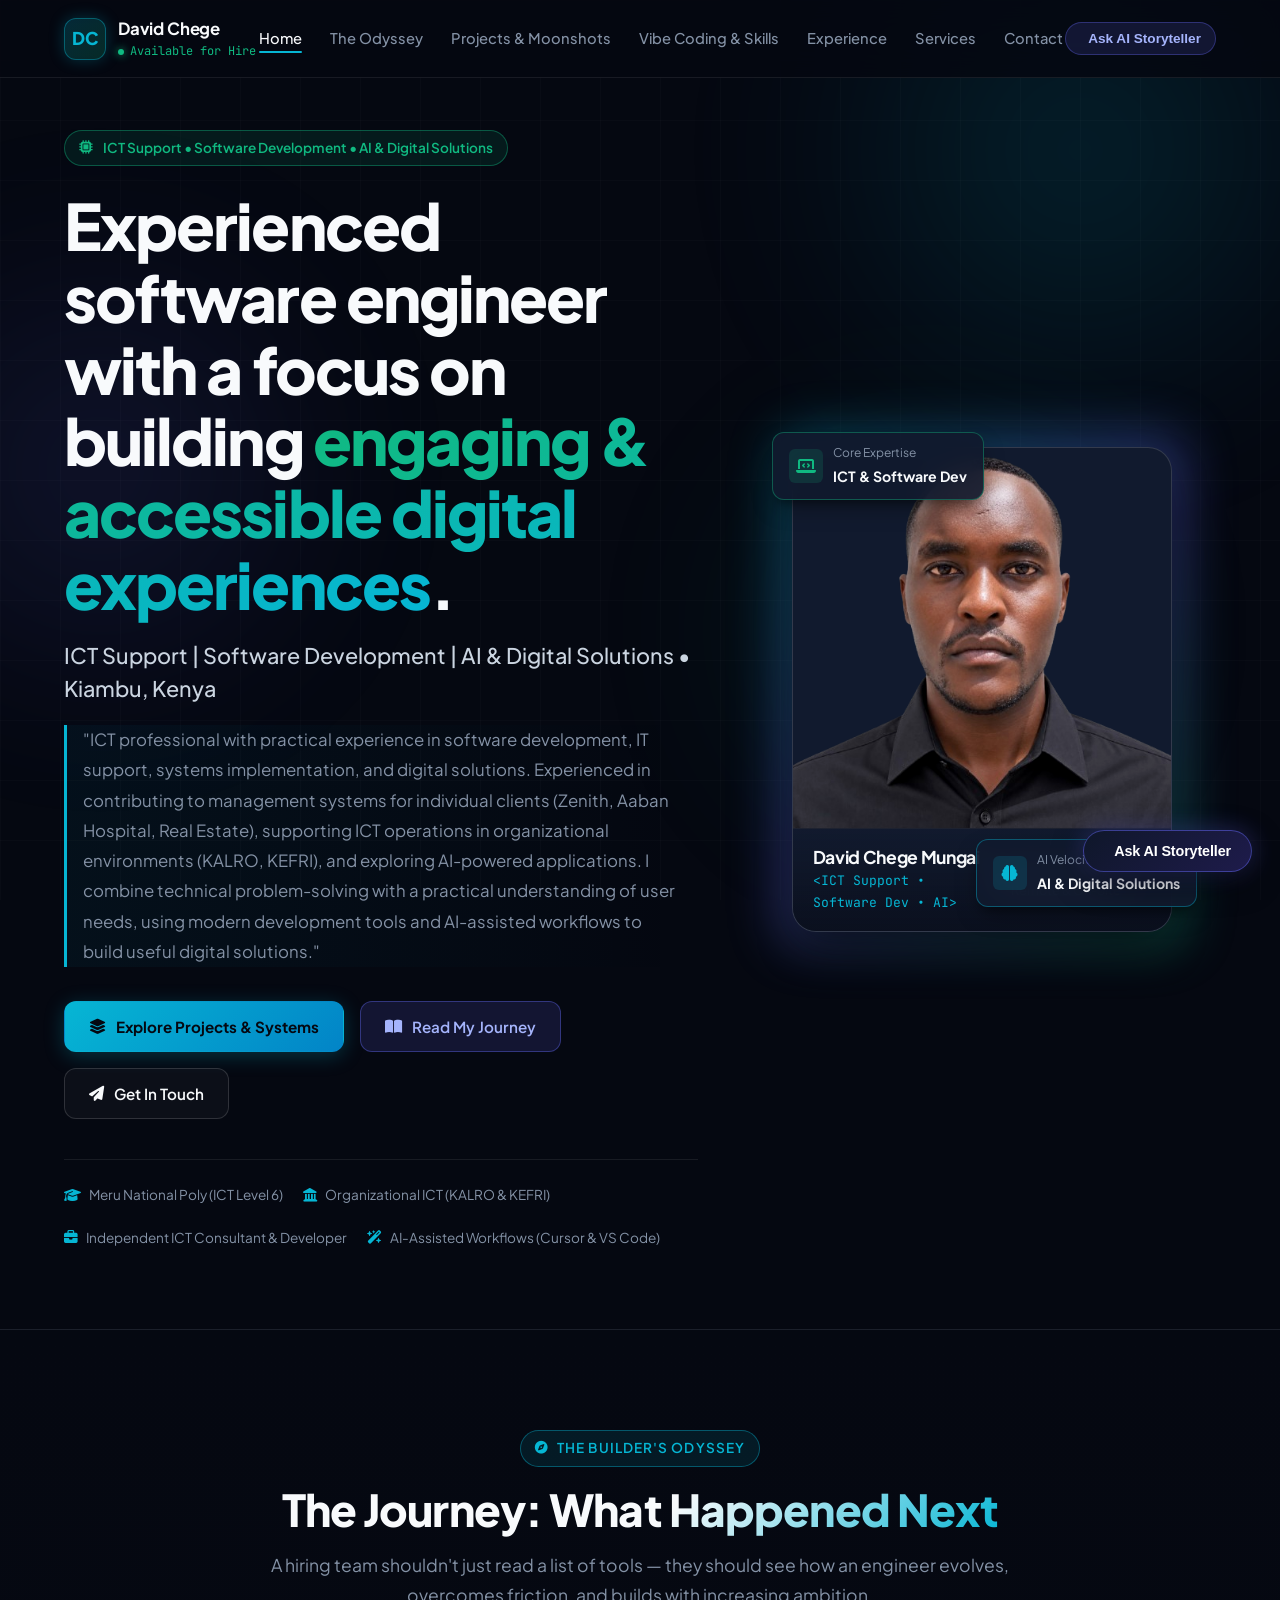
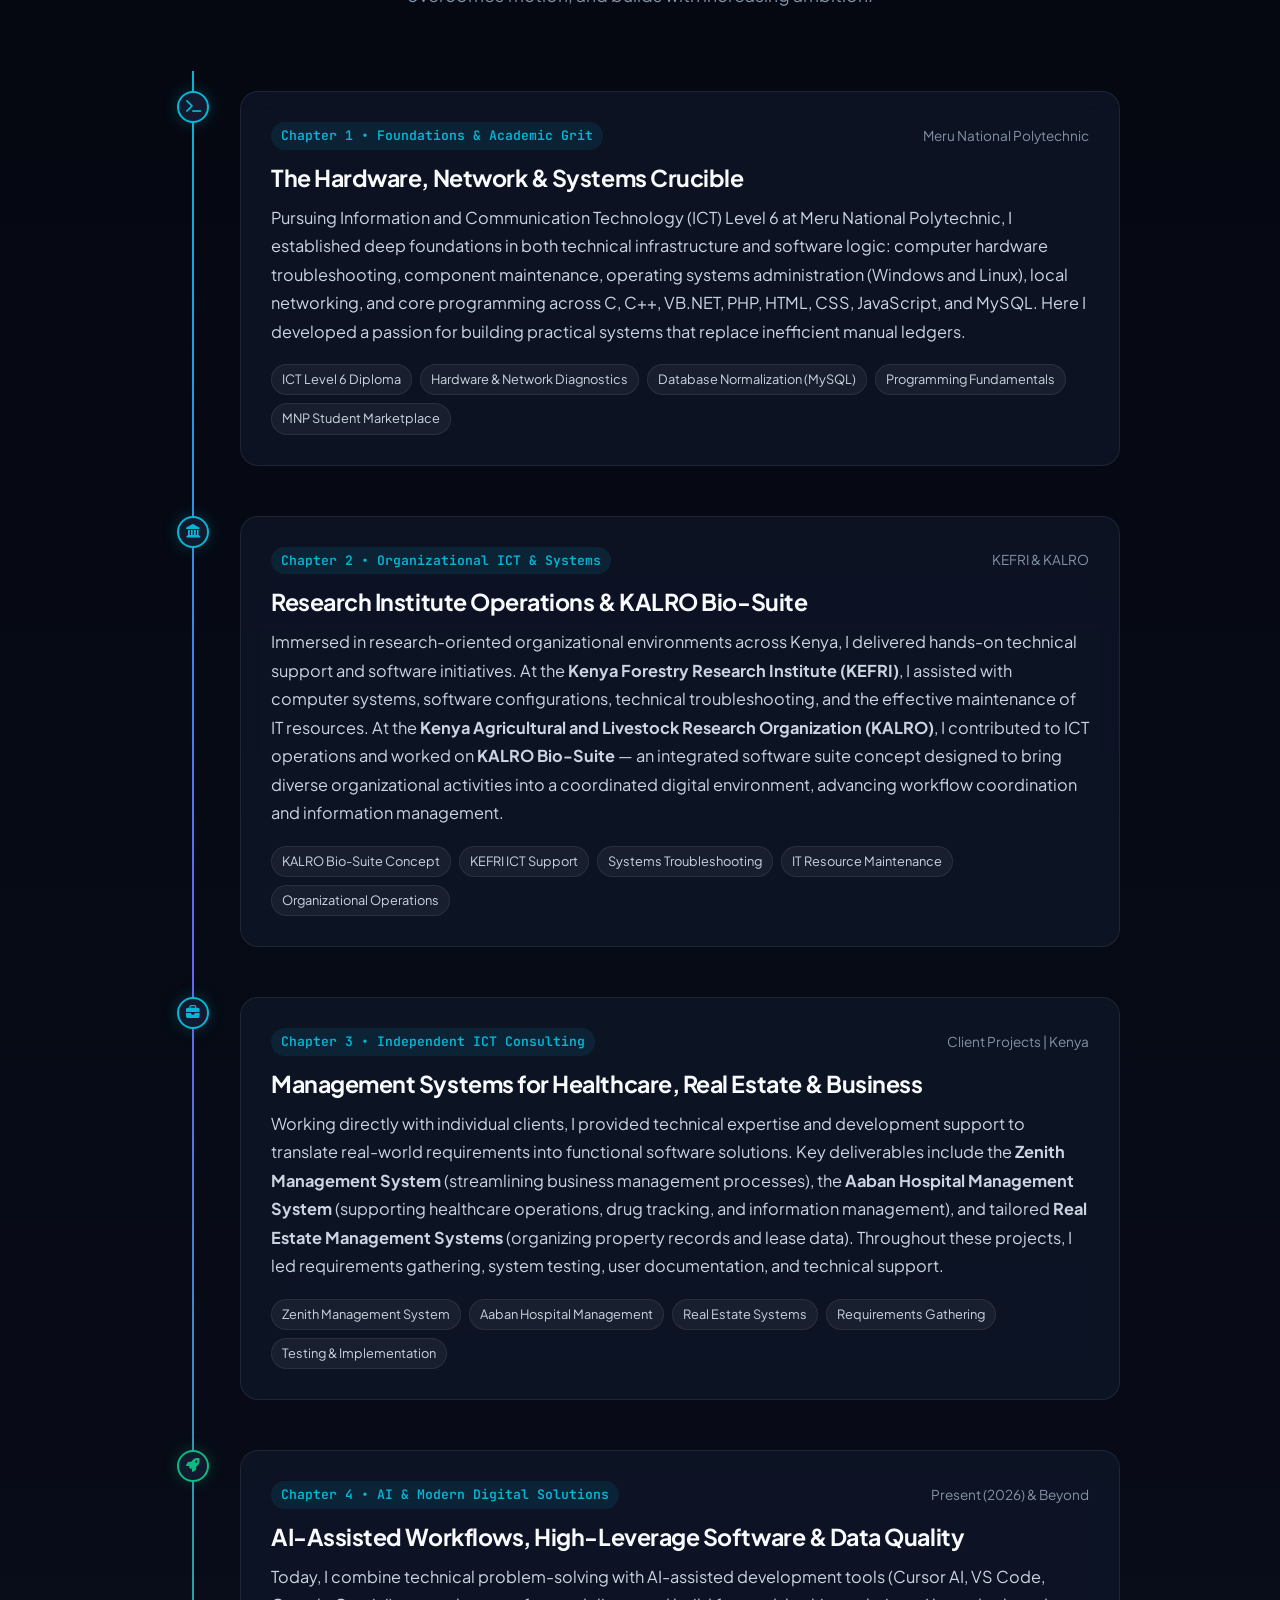
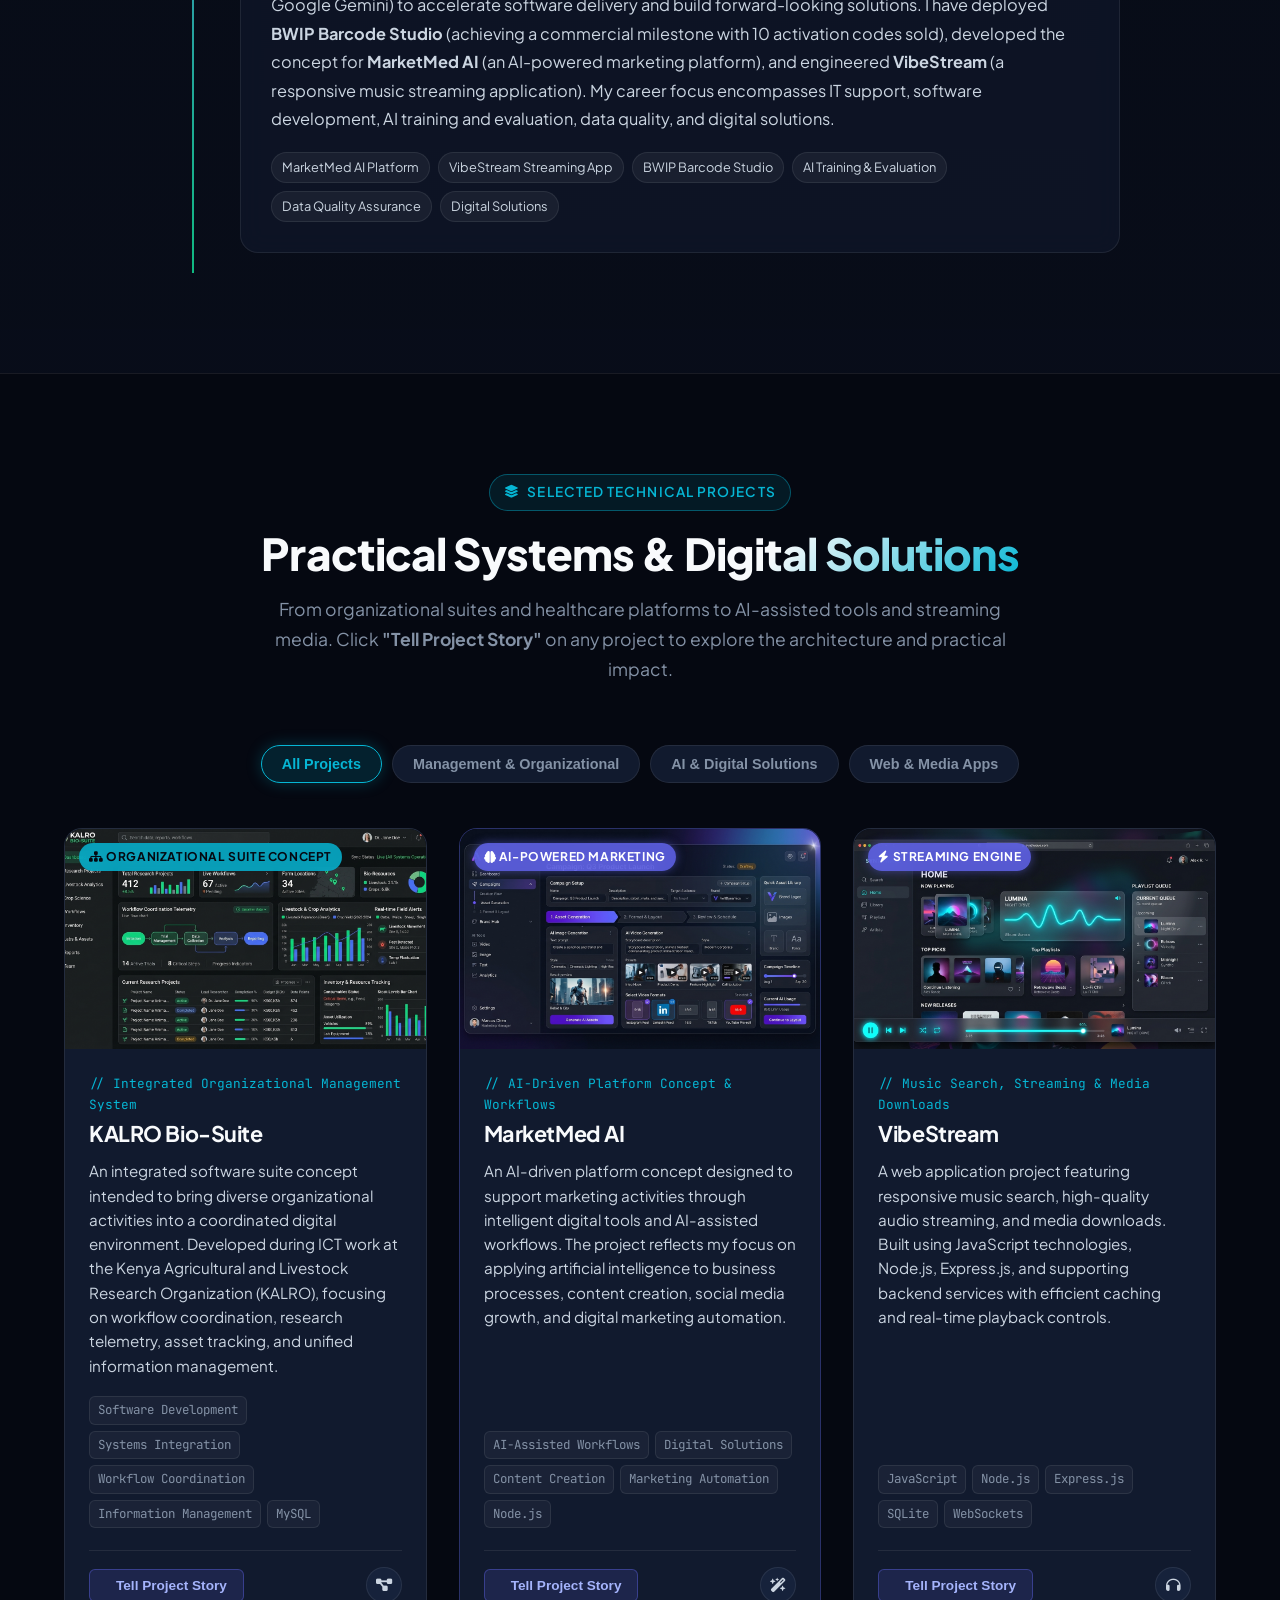
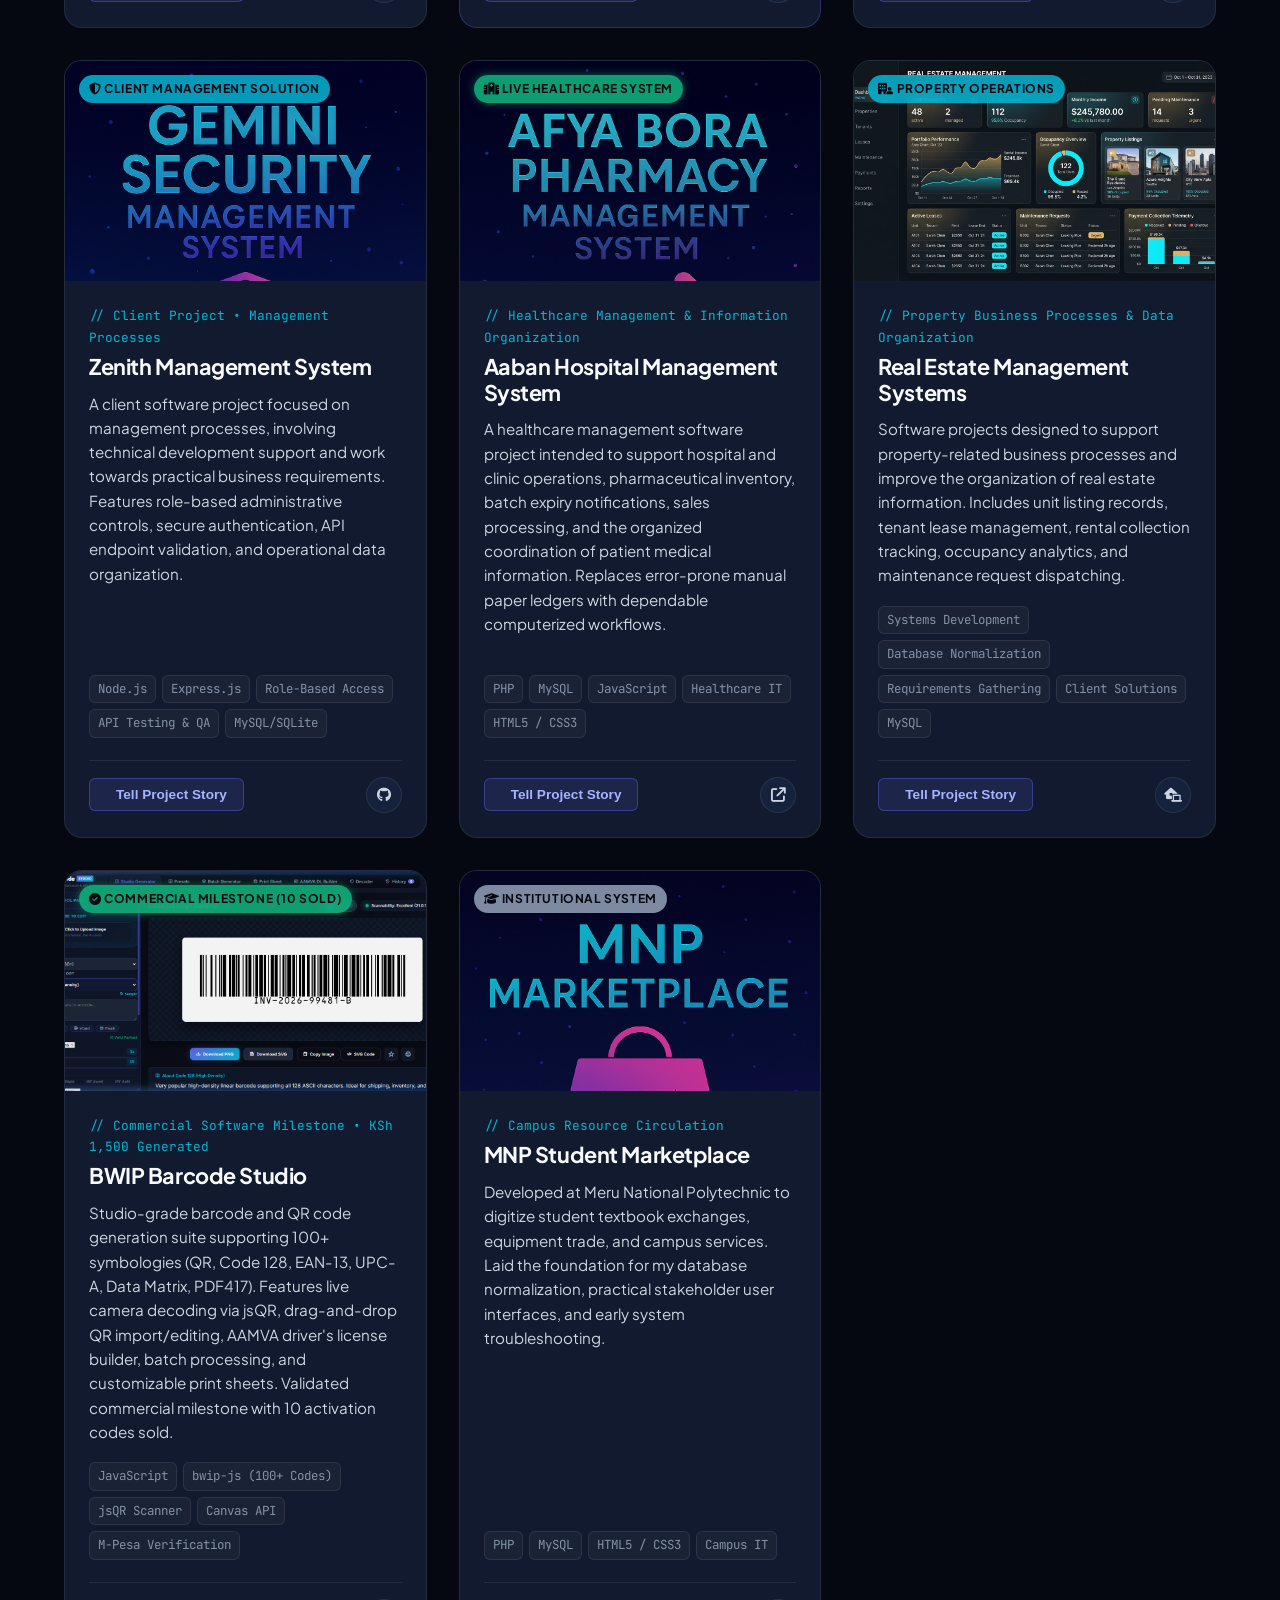
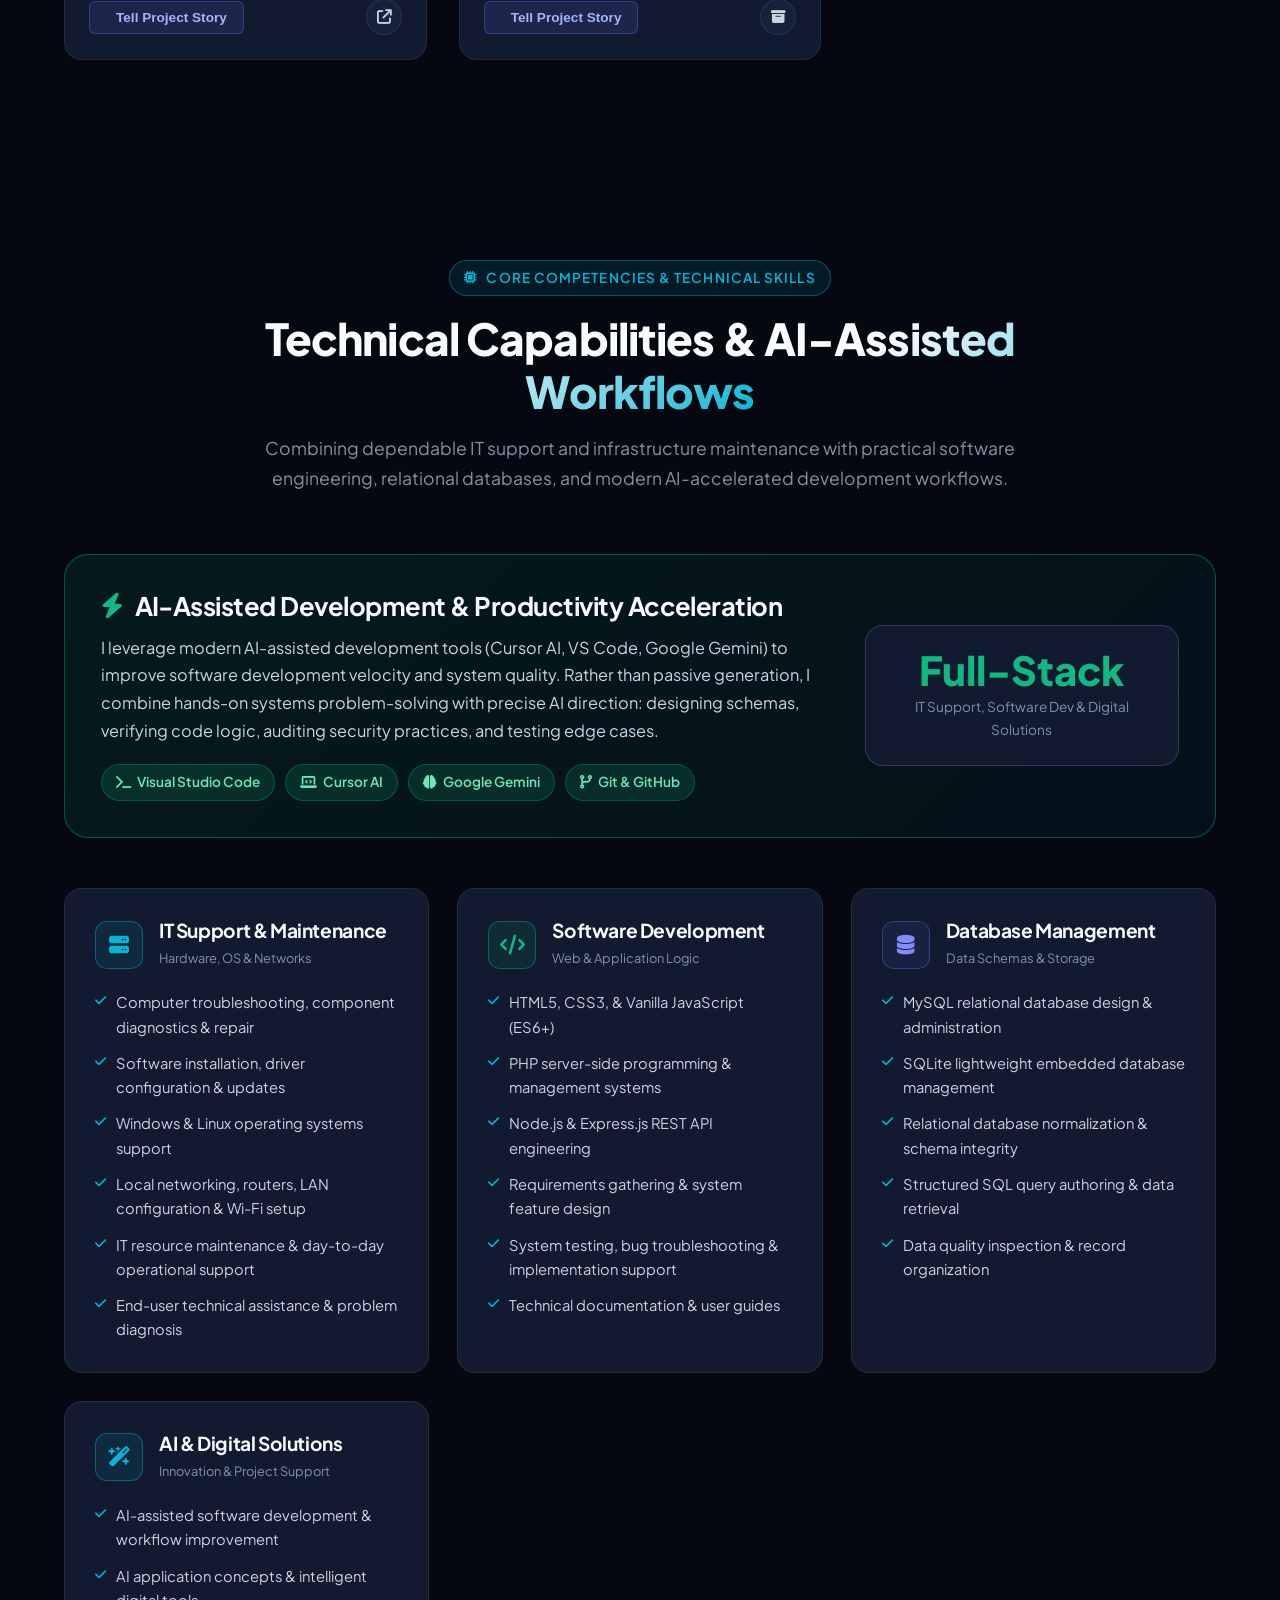
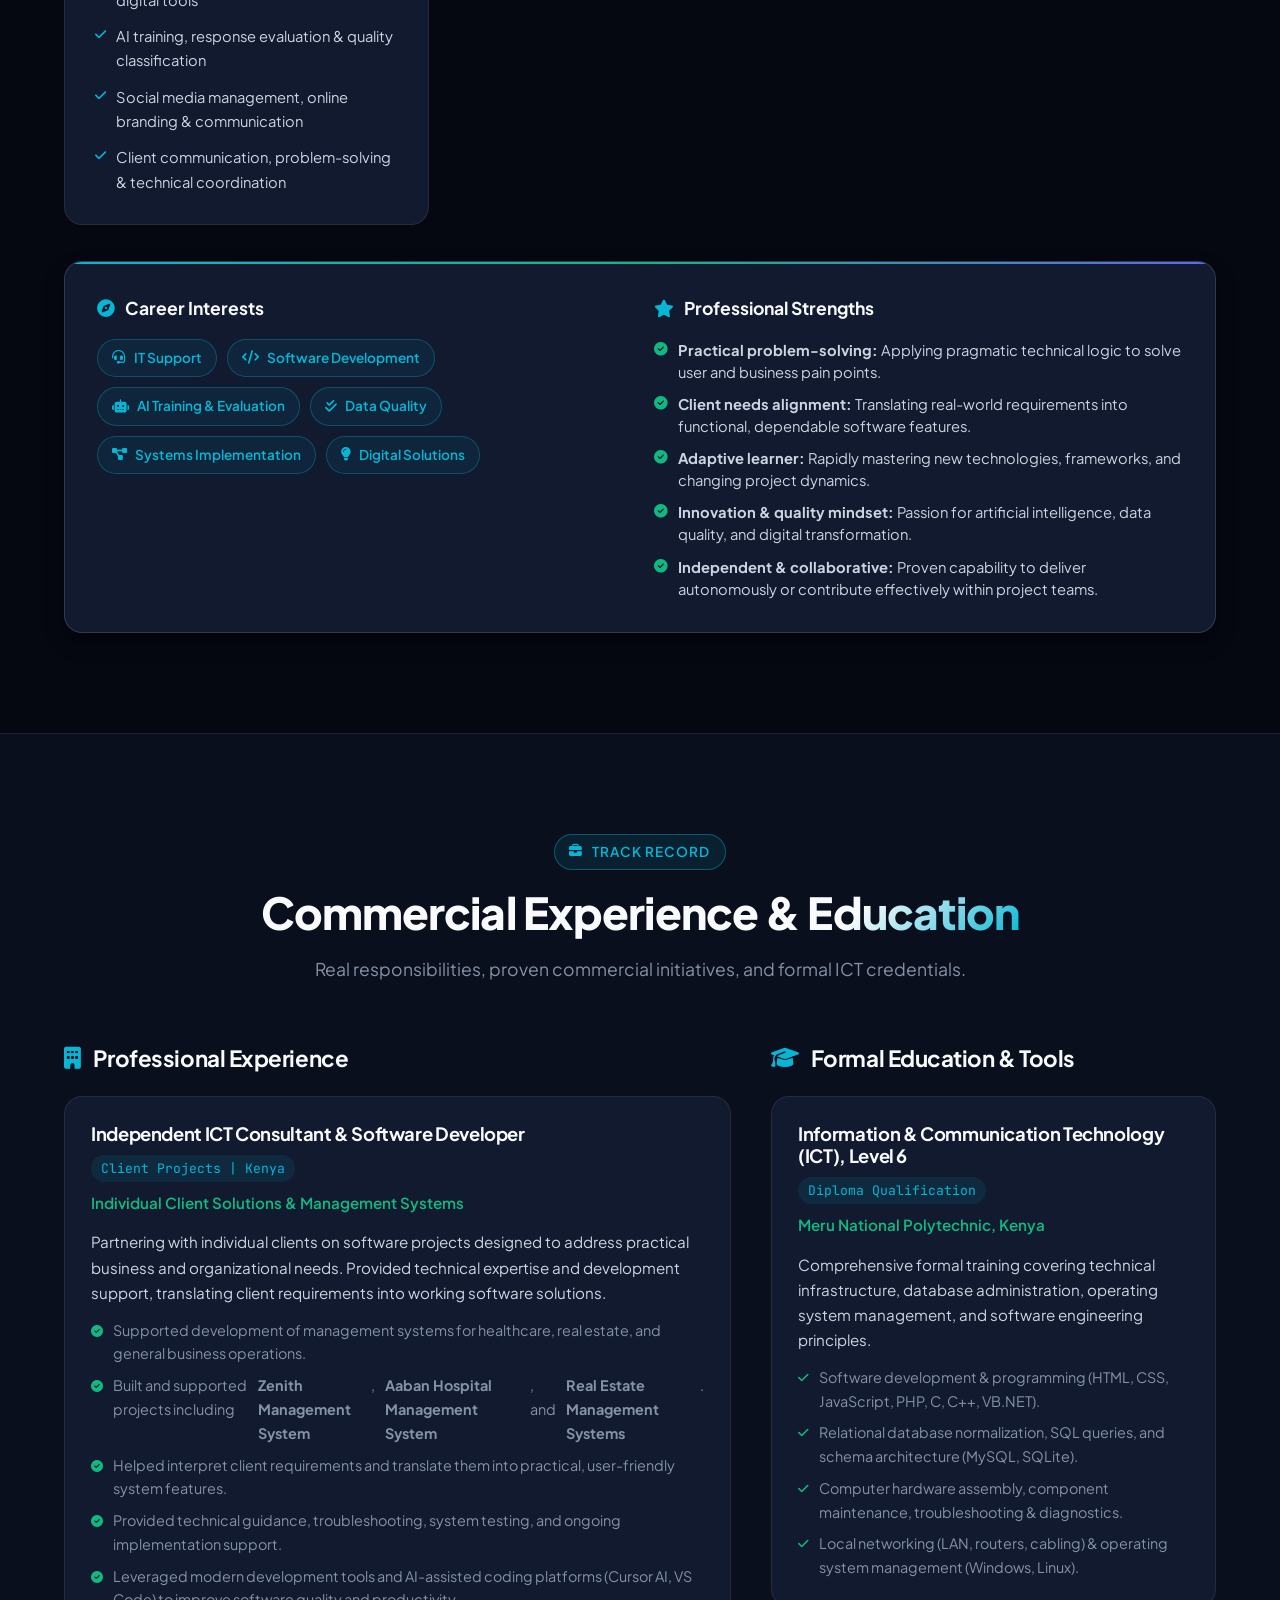
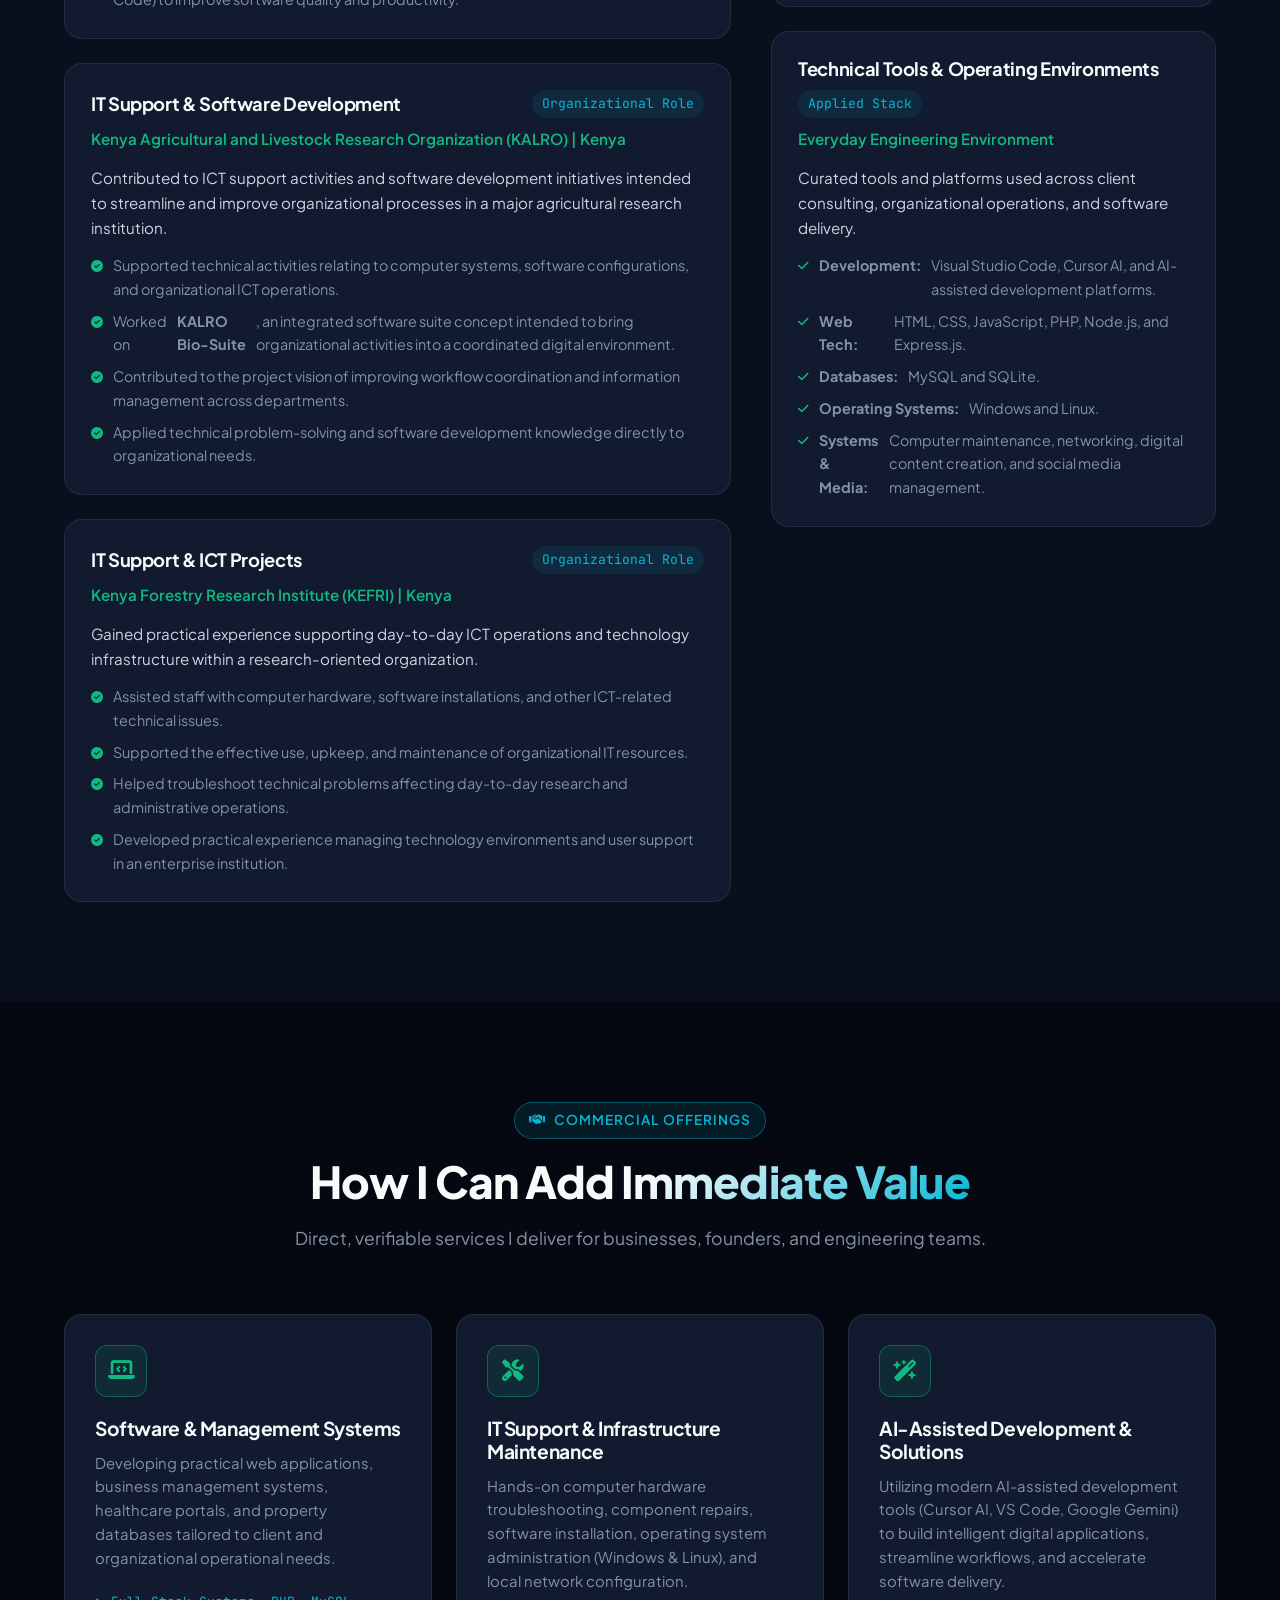
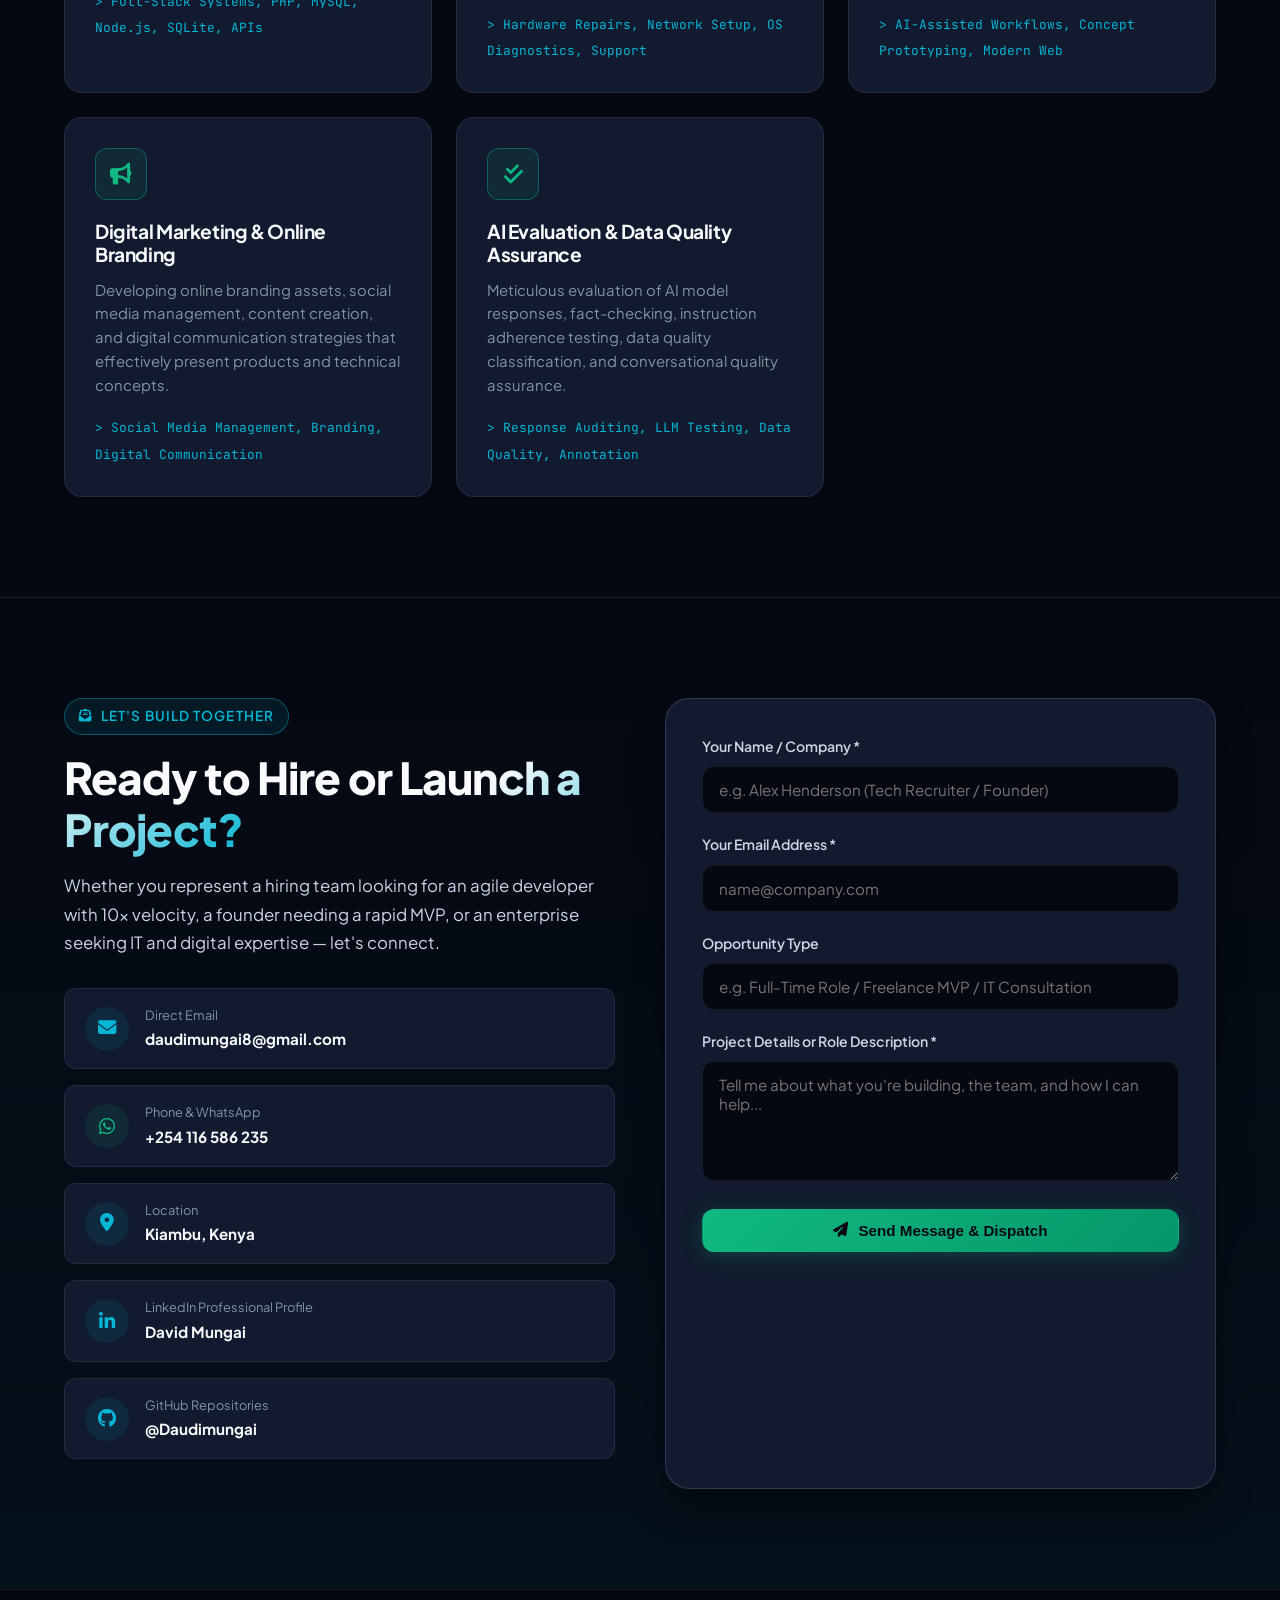
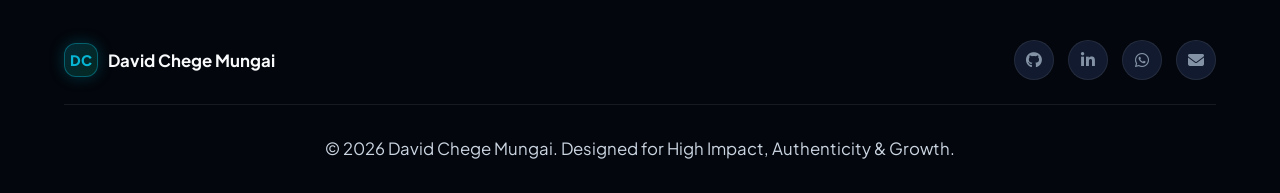
<file: index.html>
<!DOCTYPE html>
<html lang="en">

<head>
    <meta charset="UTF-8">
    <meta name="viewport" content="width=device-width, initial-scale=1.0">
    <title>David Chege Mungai | ICT Support • Software Development • AI &amp; Digital Solutions</title>
    <meta name="description"
        content="Official portfolio of David Chege Mungai. ICT professional & software engineer experienced in IT support, enterprise management systems (KALRO Bio-Suite, Zenith, Aaban Hospital), and AI digital solutions in Kiambu, Kenya.">
    <meta name="keywords"
        content="David Chege Mungai, David Chege, Daudi Mungai, ICT Support Kenya, Software Engineer Kenya, Software Development Kiambu, KALRO Bio-Suite, KEFRI IT Support, Zenith Management System, Aaban Hospital Management System, Real Estate Systems, MarketMed AI, VibeStream, AI Solutions Kenya">
    <meta name="author" content="David Chege Mungai">
    <meta name="robots" content="index, follow, max-image-preview:large, max-snippet:-1, max-video-preview:-1">
    <link rel="canonical" href="https://daudimungai.github.io/Personal-Portfolio/">

    <!-- Open Graph / Facebook / WhatsApp / LinkedIn -->
    <meta property="og:type" content="profile">
    <meta property="og:url" content="https://daudimungai.github.io/Personal-Portfolio/">
    <meta property="og:title" content="David Chege Mungai — ICT Support | Software Development | AI &amp; Digital Solutions">
    <meta property="og:description"
        content="ICT professional & software engineer experienced in software development, IT support, management systems, and AI-assisted workflows. Kiambu, Kenya.">
    <meta property="og:image" content="https://daudimungai.github.io/Personal-Portfolio/profile.png">
    <meta property="og:site_name" content="David Chege Mungai Portfolio">

    <!-- Twitter / X Cards -->
    <meta name="twitter:card" content="summary_large_image">
    <meta name="twitter:url" content="https://daudimungai.github.io/Personal-Portfolio/">
    <meta name="twitter:title" content="David Chege Mungai — Software Engineer &amp; ICT Specialist">
    <meta name="twitter:description"
        content="Explore software systems, IT support expertise, and AI digital solutions built by David Chege Mungai.">
    <meta name="twitter:image" content="https://daudimungai.github.io/Personal-Portfolio/profile.png">

    <!-- Schema.org JSON-LD Structured Data for Google Knowledge Graph -->
    <script type="application/ld+json">
    {
      "@context": "https://schema.org",
      "@graph": [
        {
          "@type": "Person",
          "@id": "https://daudimungai.github.io/Personal-Portfolio/#person",
          "name": "David Chege Mungai",
          "alternateName": ["David Chege", "Daudi Mungai", "David Mungai"],
          "description": "ICT professional and software engineer with practical experience in software development, IT support, systems implementation, and digital solutions based in Kiambu, Kenya.",
          "url": "https://daudimungai.github.io/Personal-Portfolio/",
          "image": "https://daudimungai.github.io/Personal-Portfolio/profile.png",
          "jobTitle": "Software Engineer & ICT Support Specialist",
          "worksFor": [
            {
              "@type": "Organization",
              "name": "Independent ICT Consultant & Software Developer"
            },
            {
              "@type": "Organization",
              "name": "Kenya Agricultural and Livestock Research Organization (KALRO)"
            },
            {
              "@type": "Organization",
              "name": "Kenya Forestry Research Institute (KEFRI)"
            }
          ],
          "alumniOf": {
            "@type": "EducationalOrganization",
            "name": "Meru National Polytechnic",
            "sameAs": "https://merunationalpolytechnic.ac.ke"
          },
          "address": {
            "@type": "PostalAddress",
            "addressLocality": "Kiambu",
            "addressRegion": "Central",
            "addressCountry": "Kenya"
          },
          "sameAs": [
            "https://github.com/Daudimungai"
          ],
          "knowsAbout": [
            "Software Engineering",
            "Web Development",
            "IT Support & Infrastructure",
            "Computer Networking",
            "AI & Digital Solutions",
            "JavaScript",
            "PHP",
            "Node.js",
            "Express.js",
            "MySQL",
            "SQLite",
            "KALRO Bio-Suite",
            "Zenith Management System",
            "Aaban Hospital Management System"
          ]
        },
        {
          "@type": "ProfilePage",
          "@id": "https://daudimungai.github.io/Personal-Portfolio/#webpage",
          "url": "https://daudimungai.github.io/Personal-Portfolio/",
          "name": "David Chege Mungai | ICT Support • Software Development • AI & Digital Solutions",
          "isPartOf": {
            "@type": "WebSite",
            "@id": "https://daudimungai.github.io/Personal-Portfolio/#website",
            "url": "https://daudimungai.github.io/Personal-Portfolio/",
            "name": "David Chege Mungai Portfolio"
          },
          "about": {
            "@id": "https://daudimungai.github.io/Personal-Portfolio/#person"
          },
          "primaryImageOfPage": {
            "@type": "ImageObject",
            "url": "https://daudimungai.github.io/Personal-Portfolio/profile.png"
          }
        }
      ]
    }
    </script>

    <!-- Google Fonts & Font Awesome 6 -->
    <link rel="preconnect" href="https://fonts.googleapis.com">
    <link rel="preconnect" href="https://fonts.gstatic.com" crossorigin>
    <link
        href="https://fonts.googleapis.com/css2?family=JetBrains+Mono:wght@400;500;600&family=Plus+Jakarta+Sans:wght@300;400;500;600;700;800&display=swap"
        rel="stylesheet">
    <link rel="stylesheet" href="https://cdnjs.cloudflare.com/ajax/libs/font-awesome/6.5.1/css/all.min.css">

    <!-- Custom Design System -->
    <link rel="stylesheet" href="css/style.css">
</head>

<body>

    <!-- Ambient Glowing Background Atmosphere -->
    <div class="ambient-glow" aria-hidden="true">
        <div class="ambient-blob blob-1"></div>
        <div class="ambient-blob blob-2"></div>
        <div class="ambient-blob blob-3"></div>
    </div>
    <div class="grid-overlay" aria-hidden="true"></div>

    <!-- Header / Navigation Bar -->
    <header class="navbar" id="navbar">
        <div class="container nav-container">
            <a href="#home" class="brand-logo" aria-label="David Chege Home">
                <div class="logo-badge">DC</div>
                <div class="logo-info">
                    <span class="logo-name">David Chege</span>
                    <span class="logo-tag"><span class="status-dot"></span> Available for Hire</span>
                </div>
            </a>

            <!-- Desktop & Mobile Nav Links -->
            <ul class="nav-links" id="navLinks">
                <li><a href="#home" class="nav-link active">Home</a></li>
                <li><a href="#odyssey" class="nav-link">The Odyssey</a></li>
                <li><a href="#projects" class="nav-link">Projects & Moonshots</a></li>
                <li><a href="#vibe-coding" class="nav-link">Vibe Coding & Skills</a></li>
                <li><a href="#experience" class="nav-link">Experience</a></li>
                <li><a href="#services" class="nav-link">Services</a></li>
                <li><a href="#contact" class="nav-link">Contact</a></li>
            </ul>

            <!-- Action Buttons -->
            <div class="nav-actions">
                <button class="nav-ai-btn" id="navAiBtn" title="Launch AI Storyteller">
                    <i class="fas fa-sparkles"></i>
                    <span>Ask AI Storyteller</span>
                </button>
                <button class="hamburger" id="hamburger" aria-label="Toggle Navigation Menu">
                    <span></span>
                    <span></span>
                    <span></span>
                </button>
            </div>
        </div>
    </header>

    <!-- Main Content Wrap -->
    <main>
        <!-- 1. HERO SECTION — THE NARRATIVE HOOK -->
        <section id="home" class="hero">
            <div class="container">
                <div class="hero-grid">
                    <!-- Text Hook -->
                    <div class="hero-content">
                        <div class="hero-badge-pill">
                            <i class="fas fa-microchip"></i>
                            <span>ICT Support • Software Development • AI &amp; Digital Solutions</span>
                        </div>

                        <h1 class="hero-title">
                            Experienced software engineer with a focus on building 
                            <span class="highlight-gradient">engaging &amp; accessible digital experiences</span>.
                        </h1>

                        <p class="hero-tagline">
                            ICT Support | Software Development | AI &amp; Digital Solutions • Kiambu, Kenya
                        </p>

                        <div class="hero-story-teaser">
                            "ICT professional with practical experience in software development, IT support, systems implementation, and digital solutions. Experienced in contributing to management systems for individual clients (Zenith, Aaban Hospital, Real Estate), supporting ICT operations in organizational environments (KALRO, KEFRI), and exploring AI-powered applications. I combine technical problem-solving with a practical understanding of user needs, using modern development tools and AI-assisted workflows to build useful digital solutions."
                        </div>

                        <div class="hero-cta-group">
                            <a href="#projects" class="btn btn-primary">
                                <i class="fas fa-layer-group"></i>
                                <span>Explore Projects &amp; Systems</span>
                            </a>
                            <a href="#odyssey" class="btn btn-story">
                                <i class="fas fa-book-open"></i>
                                <span>Read My Journey</span>
                            </a>
                            <a href="#contact" class="btn btn-outline">
                                <i class="fas fa-paper-plane"></i>
                                <span>Get In Touch</span>
                            </a>
                        </div>

                        <div class="hero-trust-badges">
                            <div class="trust-item">
                                <i class="fas fa-graduation-cap"></i>
                                <span>Meru National Poly (ICT Level 6)</span>
                            </div>
                            <div class="trust-item">
                                <i class="fas fa-landmark"></i>
                                <span>Organizational ICT (KALRO &amp; KEFRI)</span>
                            </div>
                            <div class="trust-item">
                                <i class="fas fa-briefcase"></i>
                                <span>Independent ICT Consultant &amp; Developer</span>
                            </div>
                            <div class="trust-item">
                                <i class="fas fa-wand-magic-sparkles"></i>
                                <span>AI-Assisted Workflows (Cursor &amp; VS Code)</span>
                            </div>
                        </div>
                    </div>

                    <!-- Hero Visual & Portrait Card -->
                    <div class="hero-visual">
                        <div class="portrait-frame">
                            <div class="portrait-glow"></div>
                            <div class="portrait-card">
                                <img src="profile.png" alt="David Chege Mungai"
                                    class="portrait-image">
                                <div class="portrait-overlay-meta">
                                    <div class="portrait-meta-info">
                                        <h4>David Chege Mungai</h4>
                                        <p>&lt;ICT Support • Software Dev • AI&gt;</p>
                                    </div>
                                    <div class="location-tag">
                                        <i class="fas fa-location-dot"></i>
                                        <span>Kiambu, Kenya • Remote &amp; On-Site</span>
                                    </div>
                                </div>
                            </div>

                            <!-- Floating Interactive Badges -->
                            <div class="floating-badge vibe-badge">
                                <div class="badge-icon"><i class="fas fa-laptop-code"></i></div>
                                <div class="badge-text">
                                    <span>Core Expertise</span>
                                    <strong>ICT &amp; Software Dev</strong>
                                </div>
                            </div>

                            <div class="floating-badge scale-badge">
                                <div class="badge-icon"><i class="fas fa-brain"></i></div>
                                <div class="badge-text">
                                    <span>AI Velocity</span>
                                    <strong>AI &amp; Digital Solutions</strong>
                                </div>
                            </div>
                        </div>
                    </div>
                </div>
            </div>
        </section>

        <!-- 2. THE ODYSSEY (STORY TIMELINE: FROM FIRST CODE TO BILLION-DOLLAR SCALE) -->
        <section id="odyssey" class="story-section">
            <div class="container">
                <div class="section-header">
                    <div class="section-badge">
                        <i class="fas fa-compass"></i>
                        <span>The Builder's Odyssey</span>
                    </div>
                    <h2 class="section-title">
                        The Journey: <span class="text-gradient">What Happened Next</span>
                    </h2>
                    <p class="section-subtitle">
                        A hiring team shouldn't just read a list of tools — they should see how an engineer evolves,
                        overcomes friction, and builds with increasing ambition.
                    </p>
                </div>

                <div class="timeline-container">
                    <div class="timeline-line"></div>

                    <!-- Chapter 1 -->
                    <div class="timeline-chapter">
                        <div class="chapter-node"><i class="fas fa-terminal"></i></div>
                        <div class="chapter-card">
                            <div class="chapter-header">
                                <span class="chapter-tag">Chapter 1 • Foundations &amp; Academic Grit</span>
                                <span class="chapter-date">Meru National Polytechnic</span>
                            </div>
                            <h3 class="chapter-title">The Hardware, Network &amp; Systems Crucible</h3>
                            <p class="chapter-narrative">
                                Pursuing Information and Communication Technology (ICT) Level 6 at Meru National Polytechnic,
                                I established deep foundations in both technical infrastructure and software logic: computer
                                hardware troubleshooting, component maintenance, operating systems administration (Windows and Linux),
                                local networking, and core programming across C, C++, VB.NET, PHP, HTML, CSS, JavaScript, and MySQL.
                                Here I developed a passion for building practical systems that replace inefficient manual ledgers.
                            </p>
                            <div class="chapter-highlights">
                                <span class="highlight-chip">ICT Level 6 Diploma</span>
                                <span class="highlight-chip">Hardware &amp; Network Diagnostics</span>
                                <span class="highlight-chip">Database Normalization (MySQL)</span>
                                <span class="highlight-chip">Programming Fundamentals</span>
                                <span class="highlight-chip">MNP Student Marketplace</span>
                            </div>
                        </div>
                    </div>

                    <!-- Chapter 2 -->
                    <div class="timeline-chapter">
                        <div class="chapter-node"><i class="fas fa-landmark"></i></div>
                        <div class="chapter-card">
                            <div class="chapter-header">
                                <span class="chapter-tag">Chapter 2 • Organizational ICT &amp; Systems</span>
                                <span class="chapter-date">KEFRI &amp; KALRO</span>
                            </div>
                            <h3 class="chapter-title">Research Institute Operations &amp; KALRO Bio-Suite</h3>
                            <p class="chapter-narrative">
                                Immersed in research-oriented organizational environments across Kenya, I delivered hands-on technical
                                support and software initiatives. At the <strong>Kenya Forestry Research Institute (KEFRI)</strong>, I
                                assisted with computer systems, software configurations, technical troubleshooting, and the effective maintenance
                                of IT resources. At the <strong>Kenya Agricultural and Livestock Research Organization (KALRO)</strong>, I
                                contributed to ICT operations and worked on <strong>KALRO Bio-Suite</strong> — an integrated software suite concept
                                designed to bring diverse organizational activities into a coordinated digital environment, advancing workflow
                                coordination and information management.
                            </p>
                            <div class="chapter-highlights">
                                <span class="highlight-chip">KALRO Bio-Suite Concept</span>
                                <span class="highlight-chip">KEFRI ICT Support</span>
                                <span class="highlight-chip">Systems Troubleshooting</span>
                                <span class="highlight-chip">IT Resource Maintenance</span>
                                <span class="highlight-chip">Organizational Operations</span>
                            </div>
                        </div>
                    </div>

                    <!-- Chapter 3 -->
                    <div class="timeline-chapter">
                        <div class="chapter-node"><i class="fas fa-briefcase"></i></div>
                        <div class="chapter-card">
                            <div class="chapter-header">
                                <span class="chapter-tag">Chapter 3 • Independent ICT Consulting</span>
                                <span class="chapter-date">Client Projects | Kenya</span>
                            </div>
                            <h3 class="chapter-title">Management Systems for Healthcare, Real Estate &amp; Business</h3>
                            <p class="chapter-narrative">
                                Working directly with individual clients, I provided technical expertise and development support to translate
                                real-world requirements into functional software solutions. Key deliverables include the <strong>Zenith Management System</strong>
                                (streamlining business management processes), the <strong>Aaban Hospital Management System</strong> (supporting healthcare
                                operations, drug tracking, and information management), and tailored <strong>Real Estate Management Systems</strong>
                                (organizing property records and lease data). Throughout these projects, I led requirements gathering, system testing,
                                user documentation, and technical support.
                            </p>
                            <div class="chapter-highlights">
                                <span class="highlight-chip">Zenith Management System</span>
                                <span class="highlight-chip">Aaban Hospital Management</span>
                                <span class="highlight-chip">Real Estate Systems</span>
                                <span class="highlight-chip">Requirements Gathering</span>
                                <span class="highlight-chip">Testing &amp; Implementation</span>
                            </div>
                        </div>
                    </div>

                    <!-- Chapter 4 -->
                    <div class="timeline-chapter">
                        <div class="chapter-node active-node"><i class="fas fa-rocket"></i></div>
                        <div class="chapter-card">
                            <div class="chapter-header">
                                <span class="chapter-tag">Chapter 4 • AI &amp; Modern Digital Solutions</span>
                                <span class="chapter-date">Present (2026) &amp; Beyond</span>
                            </div>
                            <h3 class="chapter-title">AI-Assisted Workflows, High-Leverage Software &amp; Data Quality</h3>
                            <p class="chapter-narrative">
                                Today, I combine technical problem-solving with AI-assisted development tools (Cursor AI, VS Code, Google Gemini)
                                to accelerate software delivery and build forward-looking solutions. I have deployed <strong>BWIP Barcode Studio</strong>
                                (achieving a commercial milestone with 10 activation codes sold), developed the concept for <strong>MarketMed AI</strong>
                                (an AI-powered marketing platform), and engineered <strong>VibeStream</strong> (a responsive music streaming application).
                                My career focus encompasses IT support, software development, AI training and evaluation, data quality, and digital solutions.
                            </p>
                            <div class="chapter-highlights">
                                <span class="highlight-chip">MarketMed AI Platform</span>
                                <span class="highlight-chip">VibeStream Streaming App</span>
                                <span class="highlight-chip">BWIP Barcode Studio</span>
                                <span class="highlight-chip">AI Training &amp; Evaluation</span>
                                <span class="highlight-chip">Data Quality Assurance</span>
                                <span class="highlight-chip">Digital Solutions</span>
                            </div>
                        </div>
                    </div>
                </div>
            </div>
        </section>

        <!-- 3. FEATURED PROJECTS & MOONSHOTS -->
        <section id="projects" class="projects-section">
            <div class="container">
                <div class="section-header">
                    <div class="section-badge">
                        <i class="fas fa-layer-group"></i>
                        <span>Selected Technical Projects</span>
                    </div>
                    <h2 class="section-title">
                        Practical Systems &amp; <span class="text-gradient">Digital Solutions</span>
                    </h2>
                    <p class="section-subtitle">
                        From organizational suites and healthcare platforms to AI-assisted tools and streaming media.
                        Click <strong>"Tell Project Story"</strong> on any project to explore the architecture and practical impact.
                    </p>
                </div>

                <!-- Filter Controls -->
                <div class="filter-tabs">
                    <button class="filter-btn active" data-filter="all">All Projects</button>
                    <button class="filter-btn" data-filter="management">Management &amp; Organizational</button>
                    <button class="filter-btn" data-filter="ai-solutions">AI &amp; Digital Solutions</button>
                    <button class="filter-btn" data-filter="web-apps">Web &amp; Media Apps</button>
                </div>

                <!-- Projects Grid -->
                <div class="projects-grid">

                    <!-- Project 1: KALRO Bio-Suite (Organizational Management System) -->
                    <article class="project-card" data-category="management">
                        <div class="project-media">
                            <span class="project-type-badge badge-commercial"><i class="fas fa-sitemap"></i>
                                Organizational Suite Concept</span>
                            <img src="kalro_biosuite.jpg" alt="KALRO Bio-Suite Management System" class="project-img"
                                loading="lazy">
                        </div>
                        <div class="project-body">
                            <span class="project-story-hook">// Integrated Organizational Management System</span>
                            <h3 class="project-title">KALRO Bio-Suite</h3>
                            <p class="project-description">
                                An integrated software suite concept intended to bring diverse organizational activities
                                into a coordinated digital environment. Developed during ICT work at the Kenya Agricultural
                                and Livestock Research Organization (KALRO), focusing on workflow coordination, research telemetry,
                                asset tracking, and unified information management.
                            </p>
                            <div class="project-tech-tags">
                                <span class="tech-tag">Software Development</span>
                                <span class="tech-tag">Systems Integration</span>
                                <span class="tech-tag">Workflow Coordination</span>
                                <span class="tech-tag">Information Management</span>
                                <span class="tech-tag">MySQL</span>
                            </div>
                            <div class="project-actions">
                                <button class="btn btn-sm btn-story" data-project="kalro-biosuite">
                                    <i class="fas fa-sparkles"></i> Tell Project Story
                                </button>
                                <div class="project-links">
                                    <span class="icon-link" title="Enterprise Organizational Suite Concept"><i
                                            class="fas fa-diagram-project"></i></span>
                                </div>
                            </div>
                        </div>
                    </article>

                    <!-- Project 2: MarketMed AI (AI-Powered Marketing Platform) -->
                    <article class="project-card moonshot-card" data-category="ai-solutions">
                        <div class="project-media">
                            <span class="project-type-badge badge-moonshot"><i class="fas fa-brain"></i>
                                AI-Powered Marketing</span>
                            <img src="marketmed_ai.jpg" alt="MarketMed AI Platform" class="project-img"
                                loading="lazy">
                        </div>
                        <div class="project-body">
                            <span class="project-story-hook">// AI-Driven Platform Concept &amp; Workflows</span>
                            <h3 class="project-title">MarketMed AI</h3>
                            <p class="project-description">
                                An AI-driven platform concept designed to support marketing activities through intelligent
                                digital tools and AI-assisted workflows. The project reflects my focus on applying artificial
                                intelligence to business processes, content creation, social media growth, and digital marketing
                                automation.
                            </p>
                            <div class="project-tech-tags">
                                <span class="tech-tag">AI-Assisted Workflows</span>
                                <span class="tech-tag">Digital Solutions</span>
                                <span class="tech-tag">Content Creation</span>
                                <span class="tech-tag">Marketing Automation</span>
                                <span class="tech-tag">Node.js</span>
                            </div>
                            <div class="project-actions">
                                <button class="btn btn-sm btn-story" data-project="marketmed-ai">
                                    <i class="fas fa-sparkles"></i> Tell Project Story
                                </button>
                                <div class="project-links">
                                    <span class="icon-link" title="AI Marketing Concept Prototype"><i
                                            class="fas fa-wand-magic-sparkles"></i></span>
                                </div>
                            </div>
                        </div>
                    </article>

                    <!-- Project 3: VibeStream (Music Streaming Web Application) -->
                    <article class="project-card" data-category="web-apps">
                        <div class="project-media">
                            <span class="project-type-badge badge-moonshot"><i class="fas fa-bolt"></i> Streaming
                                Engine</span>
                            <img src="vibestream_showcase.jpg" alt="VibeStream Media Platform" class="project-img"
                                loading="lazy">
                        </div>
                        <div class="project-body">
                            <span class="project-story-hook">// Music Search, Streaming &amp; Media Downloads</span>
                            <h3 class="project-title">VibeStream</h3>
                            <p class="project-description">
                                A web application project featuring responsive music search, high-quality audio streaming,
                                and media downloads. Built using JavaScript technologies, Node.js, Express.js, and supporting
                                backend services with efficient caching and real-time playback controls.
                            </p>
                            <div class="project-tech-tags">
                                <span class="tech-tag">JavaScript</span>
                                <span class="tech-tag">Node.js</span>
                                <span class="tech-tag">Express.js</span>
                                <span class="tech-tag">SQLite</span>
                                <span class="tech-tag">WebSockets</span>
                            </div>
                            <div class="project-actions">
                                <button class="btn btn-sm btn-story" data-project="vibestream">
                                    <i class="fas fa-sparkles"></i> Tell Project Story
                                </button>
                                <div class="project-links">
                                    <span class="icon-link" title="Full-Stack Media Engine"><i
                                            class="fas fa-headphones"></i></span>
                                </div>
                            </div>
                        </div>
                    </article>

                    <!-- Project 4: Zenith Management System (Client Software Project) -->
                    <article class="project-card" data-category="management">
                        <div class="project-media">
                            <span class="project-type-badge badge-commercial"><i class="fas fa-shield-halved"></i>
                                Client Management Solution</span>
                            <img src="GEMINI SECURITY.png" alt="Zenith Management System" class="project-img"
                                loading="lazy">
                        </div>
                        <div class="project-body">
                            <span class="project-story-hook">// Client Project • Management Processes</span>
                            <h3 class="project-title">Zenith Management System</h3>
                            <p class="project-description">
                                A client software project focused on management processes, involving technical development
                                support and work towards practical business requirements. Features role-based administrative
                                controls, secure authentication, API endpoint validation, and operational data organization.
                            </p>
                            <div class="project-tech-tags">
                                <span class="tech-tag">Node.js</span>
                                <span class="tech-tag">Express.js</span>
                                <span class="tech-tag">Role-Based Access</span>
                                <span class="tech-tag">API Testing &amp; QA</span>
                                <span class="tech-tag">MySQL/SQLite</span>
                            </div>
                            <div class="project-actions">
                                <button class="btn btn-sm btn-story" data-project="zenith-management">
                                    <i class="fas fa-sparkles"></i> Tell Project Story
                                </button>
                                <div class="project-links">
                                    <a href="https://github.com/Daudimungai/GEMINI-Security" target="_blank"
                                        rel="noopener" class="icon-link" title="GitHub Repository"><i
                                            class="fab fa-github"></i></a>
                                </div>
                            </div>
                        </div>
                    </article>

                    <!-- Project 5: Aaban Hospital Management System (Healthcare Management Project) -->
                    <article class="project-card" data-category="management">
                        <div class="project-media">
                            <span class="project-type-badge badge-live"><i class="fas fa-hospital"></i> Live
                                Healthcare System</span>
                            <img src="AfyaBoraPharmacy.png" alt="Aaban Hospital Management System" class="project-img"
                                loading="lazy">
                        </div>
                        <div class="project-body">
                            <span class="project-story-hook">// Healthcare Management &amp; Information Organization</span>
                            <h3 class="project-title">Aaban Hospital Management System</h3>
                            <p class="project-description">
                                A healthcare management software project intended to support hospital and clinic operations,
                                pharmaceutical inventory, batch expiry notifications, sales processing, and the organized
                                coordination of patient medical information. Replaces error-prone manual paper ledgers with
                                dependable computerized workflows.
                            </p>
                            <div class="project-tech-tags">
                                <span class="tech-tag">PHP</span>
                                <span class="tech-tag">MySQL</span>
                                <span class="tech-tag">JavaScript</span>
                                <span class="tech-tag">Healthcare IT</span>
                                <span class="tech-tag">HTML5 / CSS3</span>
                            </div>
                            <div class="project-actions">
                                <button class="btn btn-sm btn-story" data-project="aaban-hospital">
                                    <i class="fas fa-sparkles"></i> Tell Project Story
                                </button>
                                <div class="project-links">
                                    <a href="https://afyaborapharmacy.netlify.app/" target="_blank" rel="noopener"
                                        class="icon-link" title="Open Live Netlify Demo"><i
                                            class="fas fa-arrow-up-right-from-square"></i></a>
                                </div>
                            </div>
                        </div>
                    </article>

                    <!-- Project 6: Real Estate Management Systems (Property Business Platform) -->
                    <article class="project-card" data-category="management">
                        <div class="project-media">
                            <span class="project-type-badge badge-commercial"><i class="fas fa-building-user"></i>
                                Property Operations</span>
                            <img src="real_estate_management.jpg" alt="Real Estate Management Systems"
                                class="project-img" loading="lazy">
                        </div>
                        <div class="project-body">
                            <span class="project-story-hook">// Property Business Processes &amp; Data Organization</span>
                            <h3 class="project-title">Real Estate Management Systems</h3>
                            <p class="project-description">
                                Software projects designed to support property-related business processes and improve the
                                organization of real estate information. Includes unit listing records, tenant lease management,
                                rental collection tracking, occupancy analytics, and maintenance request dispatching.
                            </p>
                            <div class="project-tech-tags">
                                <span class="tech-tag">Systems Development</span>
                                <span class="tech-tag">Database Normalization</span>
                                <span class="tech-tag">Requirements Gathering</span>
                                <span class="tech-tag">Client Solutions</span>
                                <span class="tech-tag">MySQL</span>
                            </div>
                            <div class="project-actions">
                                <button class="btn btn-sm btn-story" data-project="real-estate-systems">
                                    <i class="fas fa-sparkles"></i> Tell Project Story
                                </button>
                                <div class="project-links">
                                    <span class="icon-link" title="Real Estate System Prototype"><i
                                            class="fas fa-house-laptop"></i></span>
                                </div>
                            </div>
                        </div>
                    </article>

                    <!-- Project 7: BWIP Barcode Studio (Commercial Milestone) -->
                    <article class="project-card" data-category="ai-solutions web-apps">
                        <div class="project-media">
                            <span class="project-type-badge badge-live"><i class="fas fa-check-circle"></i>
                                Commercial Milestone (10 Sold)</span>
                            <img src="bwip_barcode_studio.png" alt="BWIP Barcode Studio" class="project-img"
                                loading="lazy">
                        </div>
                        <div class="project-body">
                            <span class="project-story-hook">// Commercial Software Milestone • KSh 1,500 Generated</span>
                            <h3 class="project-title">BWIP Barcode Studio</h3>
                            <p class="project-description">
                                Studio-grade barcode and QR code generation suite supporting 100+ symbologies (QR, Code 128, EAN-13,
                                UPC-A, Data Matrix, PDF417). Features live camera decoding via jsQR, drag-and-drop QR import/editing,
                                AAMVA driver's license builder, batch processing, and customizable print sheets. Validated commercial milestone
                                with 10 activation codes sold.
                            </p>
                            <div class="project-tech-tags">
                                <span class="tech-tag">JavaScript</span>
                                <span class="tech-tag">bwip-js (100+ Codes)</span>
                                <span class="tech-tag">jsQR Scanner</span>
                                <span class="tech-tag">Canvas API</span>
                                <span class="tech-tag">M-Pesa Verification</span>
                            </div>
                            <div class="project-actions">
                                <button class="btn btn-sm btn-story" data-project="bwip-studio">
                                    <i class="fas fa-sparkles"></i> Tell Project Story
                                </button>
                                <div class="project-links">
                                    <a href="https://daudimungai.github.io/bwip-barcode-studio/" target="_blank"
                                        rel="noopener" class="icon-link" title="Open Live Studio Application"><i
                                            class="fas fa-arrow-up-right-from-square"></i></a>
                                </div>
                            </div>
                        </div>
                    </article>

                    <!-- Project 8: MNP Student Marketplace (Foundations) -->
                    <article class="project-card" data-category="web-apps">
                        <div class="project-media">
                            <span class="project-type-badge badge-academic"><i class="fas fa-graduation-cap"></i>
                                Institutional System</span>
                            <img src="MNPmarketplace.png" alt="Meru National Polytechnic Marketplace"
                                class="project-img" loading="lazy">
                        </div>
                        <div class="project-body">
                            <span class="project-story-hook">// Campus Resource Circulation</span>
                            <h3 class="project-title">MNP Student Marketplace</h3>
                            <p class="project-description">
                                Developed at Meru National Polytechnic to digitize student textbook exchanges, equipment trade,
                                and campus services. Laid the foundation for my database normalization, practical stakeholder
                                user interfaces, and early system troubleshooting.
                            </p>
                            <div class="project-tech-tags">
                                <span class="tech-tag">PHP</span>
                                <span class="tech-tag">MySQL</span>
                                <span class="tech-tag">HTML5 / CSS3</span>
                                <span class="tech-tag">Campus IT</span>
                            </div>
                            <div class="project-actions">
                                <button class="btn btn-sm btn-story" data-project="mnp-marketplace">
                                    <i class="fas fa-sparkles"></i> Tell Project Story
                                </button>
                                <div class="project-links">
                                    <span class="icon-link" title="Academic Archive"><i
                                            class="fas fa-archive"></i></span>
                                </div>
                            </div>
                        </div>
                    </article>

                </div>
            </div>
        </section>

        <!-- 4. CORE COMPETENCIES & TECHNICAL SKILLS -->
        <section id="vibe-coding" class="skills-section">
            <div class="container">
                <div class="section-header">
                    <div class="section-badge">
                        <i class="fas fa-microchip"></i>
                        <span>Core Competencies &amp; Technical Skills</span>
                    </div>
                    <h2 class="section-title">
                        Technical Capabilities &amp; <span class="text-gradient">AI-Assisted Workflows</span>
                    </h2>
                    <p class="section-subtitle">
                        Combining dependable IT support and infrastructure maintenance with practical software engineering,
                        relational databases, and modern AI-accelerated development workflows.
                    </p>
                </div>

                <!-- Modern Workflow Highlight Banner -->
                <div class="vibe-coding-banner">
                    <div class="vibe-content">
                        <h3><i class="fas fa-bolt"></i> AI-Assisted Development &amp; Productivity Acceleration</h3>
                        <p>
                            I leverage modern AI-assisted development tools (Cursor AI, VS Code, Google Gemini) to improve
                            software development velocity and system quality. Rather than passive generation, I combine
                            hands-on systems problem-solving with precise AI direction: designing schemas, verifying code logic,
                            auditing security practices, and testing edge cases.
                        </p>
                        <div class="vibe-tools-row">
                            <span class="vibe-tool-pill"><i class="fas fa-terminal"></i> Visual Studio Code</span>
                            <span class="vibe-tool-pill"><i class="fas fa-laptop-code"></i> Cursor AI</span>
                            <span class="vibe-tool-pill"><i class="fas fa-brain"></i> Google Gemini</span>
                            <span class="vibe-tool-pill"><i class="fas fa-code-branch"></i> Git &amp; GitHub</span>
                        </div>
                    </div>
                    <div class="vibe-metric-box">
                        <div class="metric-number">Full-Stack</div>
                        <div class="metric-label">IT Support, Software Dev &amp; Digital Solutions</div>
                    </div>
                </div>

                <!-- Structured Competencies Grid -->
                <div class="skills-grid">
                    <!-- Category 1: IT Support & Infrastructure -->
                    <div class="skill-card">
                        <div class="skill-card-header">
                            <div class="skill-icon-wrap"><i class="fas fa-server"></i></div>
                            <div>
                                <h3>IT Support &amp; Maintenance</h3>
                                <span>Hardware, OS &amp; Networks</span>
                            </div>
                        </div>
                        <ul class="skill-list">
                            <li><i class="fas fa-check"></i> Computer troubleshooting, component diagnostics &amp; repair</li>
                            <li><i class="fas fa-check"></i> Software installation, driver configuration &amp; updates</li>
                            <li><i class="fas fa-check"></i> Windows &amp; Linux operating systems support</li>
                            <li><i class="fas fa-check"></i> Local networking, routers, LAN configuration &amp; Wi-Fi setup</li>
                            <li><i class="fas fa-check"></i> IT resource maintenance &amp; day-to-day operational support</li>
                            <li><i class="fas fa-check"></i> End-user technical assistance &amp; problem diagnosis</li>
                        </ul>
                    </div>

                    <!-- Category 2: Software Development & Web Tech -->
                    <div class="skill-card">
                        <div class="skill-card-header">
                            <div class="skill-icon-wrap"><i class="fas fa-code"></i></div>
                            <div>
                                <h3>Software Development</h3>
                                <span>Web &amp; Application Logic</span>
                            </div>
                        </div>
                        <ul class="skill-list">
                            <li><i class="fas fa-check"></i> HTML5, CSS3, &amp; Vanilla JavaScript (ES6+)</li>
                            <li><i class="fas fa-check"></i> PHP server-side programming &amp; management systems</li>
                            <li><i class="fas fa-check"></i> Node.js &amp; Express.js REST API engineering</li>
                            <li><i class="fas fa-check"></i> Requirements gathering &amp; system feature design</li>
                            <li><i class="fas fa-check"></i> System testing, bug troubleshooting &amp; implementation support</li>
                            <li><i class="fas fa-check"></i> Technical documentation &amp; user guides</li>
                        </ul>
                    </div>

                    <!-- Category 3: Database Management -->
                    <div class="skill-card">
                        <div class="skill-card-header">
                            <div class="skill-icon-wrap"><i class="fas fa-database"></i></div>
                            <div>
                                <h3>Database Management</h3>
                                <span>Data Schemas &amp; Storage</span>
                            </div>
                        </div>
                        <ul class="skill-list">
                            <li><i class="fas fa-check"></i> MySQL relational database design &amp; administration</li>
                            <li><i class="fas fa-check"></i> SQLite lightweight embedded database management</li>
                            <li><i class="fas fa-check"></i> Relational database normalization &amp; schema integrity</li>
                            <li><i class="fas fa-check"></i> Structured SQL query authoring &amp; data retrieval</li>
                            <li><i class="fas fa-check"></i> Data quality inspection &amp; record organization</li>
                        </ul>
                    </div>

                    <!-- Category 4: AI & Digital Solutions -->
                    <div class="skill-card">
                        <div class="skill-card-header">
                            <div class="skill-icon-wrap"><i class="fas fa-wand-magic-sparkles"></i></div>
                            <div>
                                <h3>AI &amp; Digital Solutions</h3>
                                <span>Innovation &amp; Project Support</span>
                            </div>
                        </div>
                        <ul class="skill-list">
                            <li><i class="fas fa-check"></i> AI-assisted software development &amp; workflow improvement</li>
                            <li><i class="fas fa-check"></i> AI application concepts &amp; intelligent digital tools</li>
                            <li><i class="fas fa-check"></i> AI training, response evaluation &amp; quality classification</li>
                            <li><i class="fas fa-check"></i> Social media management, online branding &amp; communication</li>
                            <li><i class="fas fa-check"></i> Client communication, problem-solving &amp; technical coordination</li>
                        </ul>
                    </div>
                </div>

                <!-- Career Interests & Professional Strengths Summary Box -->
                <div class="competencies-summary-box">
                    <div class="competencies-inner-grid">
                        <div>
                            <div class="competency-col-title">
                                <i class="fas fa-compass"></i>
                                <span>Career Interests</span>
                            </div>
                            <div class="career-interests-pills">
                                <span class="career-interest-pill"><i class="fas fa-headset"></i> IT Support</span>
                                <span class="career-interest-pill"><i class="fas fa-code"></i> Software Development</span>
                                <span class="career-interest-pill"><i class="fas fa-robot"></i> AI Training &amp; Evaluation</span>
                                <span class="career-interest-pill"><i class="fas fa-check-double"></i> Data Quality</span>
                                <span class="career-interest-pill"><i class="fas fa-diagram-project"></i> Systems Implementation</span>
                                <span class="career-interest-pill"><i class="fas fa-lightbulb"></i> Digital Solutions</span>
                            </div>
                        </div>

                        <div>
                            <div class="competency-col-title">
                                <i class="fas fa-star"></i>
                                <span>Professional Strengths</span>
                            </div>
                            <ul class="strengths-bullet-list">
                                <li>
                                    <i class="fas fa-circle-check"></i>
                                    <span><strong>Practical problem-solving:</strong> Applying pragmatic technical logic to solve user and business pain points.</span>
                                </li>
                                <li>
                                    <i class="fas fa-circle-check"></i>
                                    <span><strong>Client needs alignment:</strong> Translating real-world requirements into functional, dependable software features.</span>
                                </li>
                                <li>
                                    <i class="fas fa-circle-check"></i>
                                    <span><strong>Adaptive learner:</strong> Rapidly mastering new technologies, frameworks, and changing project dynamics.</span>
                                </li>
                                <li>
                                    <i class="fas fa-circle-check"></i>
                                    <span><strong>Innovation &amp; quality mindset:</strong> Passion for artificial intelligence, data quality, and digital transformation.</span>
                                </li>
                                <li>
                                    <i class="fas fa-circle-check"></i>
                                    <span><strong>Independent &amp; collaborative:</strong> Proven capability to deliver autonomously or contribute effectively within project teams.</span>
                                </li>
                            </ul>
                        </div>
                    </div>
                </div>
            </div>
        </section>

        <!-- 5. PROFESSIONAL EXPERIENCE & EDUCATION -->
        <section id="experience" class="experience-section">
            <div class="container">
                <div class="section-header">
                    <div class="section-badge">
                        <i class="fas fa-briefcase"></i>
                        <span>Track Record</span>
                    </div>
                    <h2 class="section-title">
                        Commercial Experience &amp; <span class="text-gradient">Education</span>
                    </h2>
                    <p class="section-subtitle">
                        Real responsibilities, proven commercial initiatives, and formal ICT credentials.
                    </p>
                </div>

                <div class="experience-grid">
                    <!-- Experience Column -->
                    <div class="experience-column">
                        <h3><i class="fas fa-building"></i> Professional Experience</h3>
                        <div class="experience-cards">

                            <!-- Role 1: Independent ICT Consultant -->
                            <div class="work-card">
                                <div class="work-header">
                                    <h4 class="work-role">Independent ICT Consultant &amp; Software Developer</h4>
                                    <span class="work-period">Client Projects | Kenya</span>
                                </div>
                                <div class="work-company">Individual Client Solutions &amp; Management Systems</div>
                                <p>
                                    Partnering with individual clients on software projects designed to address practical business
                                    and organizational needs. Provided technical expertise and development support, translating client
                                    requirements into working software solutions.
                                </p>
                                <ul class="work-bullets">
                                    <li><i class="fas fa-circle-check"></i> Supported development of management systems for healthcare, real estate, and general business operations.</li>
                                    <li><i class="fas fa-circle-check"></i> Built and supported projects including <strong>Zenith Management System</strong>, <strong>Aaban Hospital Management System</strong>, and <strong>Real Estate Management Systems</strong>.</li>
                                    <li><i class="fas fa-circle-check"></i> Helped interpret client requirements and translate them into practical, user-friendly system features.</li>
                                    <li><i class="fas fa-circle-check"></i> Provided technical guidance, troubleshooting, system testing, and ongoing implementation support.</li>
                                    <li><i class="fas fa-circle-check"></i> Leveraged modern development tools and AI-assisted coding platforms (Cursor AI, VS Code) to improve software quality and productivity.</li>
                                </ul>
                            </div>

                            <!-- Role 2: KALRO -->
                            <div class="work-card">
                                <div class="work-header">
                                    <h4 class="work-role">IT Support &amp; Software Development</h4>
                                    <span class="work-period">Organizational Role</span>
                                </div>
                                <div class="work-company">Kenya Agricultural and Livestock Research Organization (KALRO) | Kenya</div>
                                <p>
                                    Contributed to ICT support activities and software development initiatives intended to streamline
                                    and improve organizational processes in a major agricultural research institution.
                                </p>
                                <ul class="work-bullets">
                                    <li><i class="fas fa-circle-check"></i> Supported technical activities relating to computer systems, software configurations, and organizational ICT operations.</li>
                                    <li><i class="fas fa-circle-check"></i> Worked on <strong>KALRO Bio-Suite</strong>, an integrated software suite concept intended to bring organizational activities into a coordinated digital environment.</li>
                                    <li><i class="fas fa-circle-check"></i> Contributed to the project vision of improving workflow coordination and information management across departments.</li>
                                    <li><i class="fas fa-circle-check"></i> Applied technical problem-solving and software development knowledge directly to organizational needs.</li>
                                </ul>
                            </div>

                            <!-- Role 3: KEFRI -->
                            <div class="work-card">
                                <div class="work-header">
                                    <h4 class="work-role">IT Support &amp; ICT Projects</h4>
                                    <span class="work-period">Organizational Role</span>
                                </div>
                                <div class="work-company">Kenya Forestry Research Institute (KEFRI) | Kenya</div>
                                <p>
                                    Gained practical experience supporting day-to-day ICT operations and technology infrastructure
                                    within a research-oriented organization.
                                </p>
                                <ul class="work-bullets">
                                    <li><i class="fas fa-circle-check"></i> Assisted staff with computer hardware, software installations, and other ICT-related technical issues.</li>
                                    <li><i class="fas fa-circle-check"></i> Supported the effective use, upkeep, and maintenance of organizational IT resources.</li>
                                    <li><i class="fas fa-circle-check"></i> Helped troubleshoot technical problems affecting day-to-day research and administrative operations.</li>
                                    <li><i class="fas fa-circle-check"></i> Developed practical experience managing technology environments and user support in an enterprise institution.</li>
                                </ul>
                            </div>

                        </div>
                    </div>

                    <!-- Education Column -->
                    <div class="education-column">
                        <h3><i class="fas fa-graduation-cap"></i> Formal Education &amp; Tools</h3>
                        <div class="education-cards">
                            <div class="work-card">
                                <div class="work-header">
                                    <h4 class="work-role">Information &amp; Communication Technology (ICT), Level 6</h4>
                                    <span class="work-period">Diploma Qualification</span>
                                </div>
                                <div class="work-company">Meru National Polytechnic, Kenya</div>
                                <p>
                                    Comprehensive formal training covering technical infrastructure, database administration,
                                    operating system management, and software engineering principles.
                                </p>
                                <ul class="work-bullets">
                                    <li><i class="fas fa-check"></i> Software development &amp; programming (HTML, CSS, JavaScript, PHP, C, C++, VB.NET).</li>
                                    <li><i class="fas fa-check"></i> Relational database normalization, SQL queries, and schema architecture (MySQL, SQLite).</li>
                                    <li><i class="fas fa-check"></i> Computer hardware assembly, component maintenance, troubleshooting &amp; diagnostics.</li>
                                    <li><i class="fas fa-check"></i> Local networking (LAN, routers, cabling) &amp; operating system management (Windows, Linux).</li>
                                </ul>
                            </div>

                            <div class="work-card">
                                <div class="work-header">
                                    <h4 class="work-role">Technical Tools &amp; Operating Environments</h4>
                                    <span class="work-period">Applied Stack</span>
                                </div>
                                <div class="work-company">Everyday Engineering Environment</div>
                                <p>
                                    Curated tools and platforms used across client consulting, organizational operations, and software delivery.
                                </p>
                                <ul class="work-bullets">
                                    <li><i class="fas fa-check"></i> <strong>Development:</strong> Visual Studio Code, Cursor AI, and AI-assisted development platforms.</li>
                                    <li><i class="fas fa-check"></i> <strong>Web Tech:</strong> HTML, CSS, JavaScript, PHP, Node.js, and Express.js.</li>
                                    <li><i class="fas fa-check"></i> <strong>Databases:</strong> MySQL and SQLite.</li>
                                    <li><i class="fas fa-check"></i> <strong>Operating Systems:</strong> Windows and Linux.</li>
                                    <li><i class="fas fa-check"></i> <strong>Systems &amp; Media:</strong> Computer maintenance, networking, digital content creation, and social media management.</li>
                                </ul>
                            </div>
                        </div>
                    </div>
                </div>
            </div>
        </section>

        <!-- 6. SERVICES (WHAT PROBLEMS I SOLVE) -->
        <section id="services" class="services-section">
            <div class="container">
                <div class="section-header">
                    <div class="section-badge">
                        <i class="fas fa-handshake"></i>
                        <span>Commercial Offerings</span>
                    </div>
                    <h2 class="section-title">
                        How I Can <span class="text-gradient">Add Immediate Value</span>
                    </h2>
                    <p class="section-subtitle">
                        Direct, verifiable services I deliver for businesses, founders, and engineering teams.
                    </p>
                </div>

                <div class="services-grid">
                    <!-- Service 1 -->
                    <div class="service-box">
                        <div class="service-icon"><i class="fas fa-laptop-code"></i></div>
                        <h4>Software &amp; Management Systems</h4>
                        <p>
                            Developing practical web applications, business management systems, healthcare portals,
                            and property databases tailored to client and organizational operational needs.
                        </p>
                        <span class="service-deliverable">&gt; Full-Stack Systems, PHP, MySQL, Node.js, SQLite, APIs</span>
                    </div>

                    <!-- Service 2 -->
                    <div class="service-box">
                        <div class="service-icon"><i class="fas fa-screwdriver-wrench"></i></div>
                        <h4>IT Support &amp; Infrastructure Maintenance</h4>
                        <p>
                            Hands-on computer hardware troubleshooting, component repairs, software installation,
                            operating system administration (Windows &amp; Linux), and local network configuration.
                        </p>
                        <span class="service-deliverable">&gt; Hardware Repairs, Network Setup, OS Diagnostics, Support</span>
                    </div>

                    <!-- Service 3 -->
                    <div class="service-box">
                        <div class="service-icon"><i class="fas fa-wand-magic-sparkles"></i></div>
                        <h4>AI-Assisted Development &amp; Solutions</h4>
                        <p>
                            Utilizing modern AI-assisted development tools (Cursor AI, VS Code, Google Gemini) to build
                            intelligent digital applications, streamline workflows, and accelerate software delivery.
                        </p>
                        <span class="service-deliverable">&gt; AI-Assisted Workflows, Concept Prototyping, Modern Web</span>
                    </div>

                    <!-- Service 4 -->
                    <div class="service-box">
                        <div class="service-icon"><i class="fas fa-bullhorn"></i></div>
                        <h4>Digital Marketing &amp; Online Branding</h4>
                        <p>
                            Developing online branding assets, social media management, content creation, and digital
                            communication strategies that effectively present products and technical concepts.
                        </p>
                        <span class="service-deliverable">&gt; Social Media Management, Branding, Digital Communication</span>
                    </div>

                    <!-- Service 5 -->
                    <div class="service-box">
                        <div class="service-icon"><i class="fas fa-check-double"></i></div>
                        <h4>AI Evaluation &amp; Data Quality Assurance</h4>
                        <p>
                            Meticulous evaluation of AI model responses, fact-checking, instruction adherence testing,
                            data quality classification, and conversational quality assurance.
                        </p>
                        <span class="service-deliverable">&gt; Response Auditing, LLM Testing, Data Quality, Annotation</span>
                    </div>
                </div>
            </div>
        </section>

        <!-- 7. CONTACT & RECRUITER CONVERSION SECTION -->
        <section id="contact" class="contact-section">
            <div class="container">
                <div class="contact-layout">
                    <!-- Left: Information Panel -->
                    <div class="contact-info-panel">
                        <div class="section-badge">
                            <i class="fas fa-envelope-open-text"></i>
                            <span>Let's Build Together</span>
                        </div>
                        <h2 class="section-title">
                            Ready to Hire or <span class="text-gradient">Launch a Project?</span>
                        </h2>
                        <p>
                            Whether you represent a hiring team looking for an agile developer with 10x velocity, a
                            founder needing a rapid MVP, or an enterprise seeking IT and digital expertise — let's
                            connect.
                        </p>

                        <div class="contact-channels">
                            <a href="mailto:daudimungai8@gmail.com" class="channel-card">
                                <div class="channel-icon"><i class="fas fa-envelope"></i></div>
                                <div class="channel-details">
                                    <span>Direct Email</span>
                                    <strong>daudimungai8@gmail.com</strong>
                                </div>
                            </a>

                            <a href="https://wa.me/254116586235" target="_blank" rel="noopener" class="channel-card">
                                <div class="channel-icon"><i class="fab fa-whatsapp"></i></div>
                                <div class="channel-details">
                                    <span>Phone &amp; WhatsApp</span>
                                    <strong>+254 116 586 235</strong>
                                </div>
                            </a>

                            <div class="channel-card">
                                <div class="channel-icon"><i class="fas fa-location-dot"></i></div>
                                <div class="channel-details">
                                    <span>Location</span>
                                    <strong>Kiambu, Kenya</strong>
                                </div>
                            </div>

                            <a href="https://www.linkedin.com/in/david-mungai-713794259" target="_blank" rel="noopener"
                                class="channel-card">
                                <div class="channel-icon"><i class="fab fa-linkedin-in"></i></div>
                                <div class="channel-details">
                                    <span>LinkedIn Professional Profile</span>
                                    <strong>David Mungai</strong>
                                </div>
                            </a>

                            <a href="https://github.com/Daudimungai" target="_blank" rel="noopener"
                                class="channel-card">
                                <div class="channel-icon"><i class="fab fa-github"></i></div>
                                <div class="channel-details">
                                    <span>GitHub Repositories</span>
                                    <strong>@Daudimungai</strong>
                                </div>
                            </a>
                        </div>
                    </div>

                    <!-- Right: Functional Form -->
                    <div class="contact-form-panel">
                        <form id="contactForm" novalidate>
                            <div class="form-group">
                                <label for="name">Your Name / Company *</label>
                                <input type="text" id="name" name="name" class="form-control"
                                    placeholder="e.g. Alex Henderson (Tech Recruiter / Founder)" required>
                            </div>

                            <div class="form-group">
                                <label for="email">Your Email Address *</label>
                                <input type="email" id="email" name="email" class="form-control"
                                    placeholder="name@company.com" required>
                            </div>

                            <div class="form-group">
                                <label for="subject">Opportunity Type</label>
                                <input type="text" id="subject" name="subject" class="form-control"
                                    placeholder="e.g. Full-Time Role / Freelance MVP / IT Consultation" required>
                            </div>

                            <div class="form-group">
                                <label for="message">Project Details or Role Description *</label>
                                <textarea id="message" name="message" class="form-control"
                                    placeholder="Tell me about what you're building, the team, and how I can help..."
                                    required></textarea>
                            </div>

                            <button type="submit" class="btn btn-vibe" style="width: 100%;">
                                <i class="fas fa-paper-plane"></i>
                                <span>Send Message &amp; Dispatch</span>
                            </button>

                            <div id="formStatus" class="form-status" role="alert"></div>
                        </form>
                    </div>
                </div>
            </div>
        </section>
    </main>

    <!-- Interactive AI Storyteller Modal Dialog -->
    <div class="ai-modal-backdrop" id="aiStoryModal" role="dialog" aria-modal="true" aria-labelledby="modalStoryTitle">
        <div class="ai-modal-box">
            <div class="ai-modal-header">
                <div class="ai-badge-header">
                    <div class="ai-avatar">
                        <i class="fas fa-brain"></i>
                        <span class="ai-pulse-ring"></span>
                    </div>
                    <div class="ai-header-titles">
                        <h4 id="modalStoryTitle">David's AI Storyteller</h4>
                        <span id="modalStorySubtitle">Portfolio Narrative Intelligence</span>
                    </div>
                </div>
                <button class="modal-close-btn" id="closeModalBtn" aria-label="Close Story Window">
                    <i class="fas fa-xmark"></i>
                </button>
            </div>

            <div class="ai-modal-body">
                <div class="ai-story-content" id="aiStoryContent">
                    <!-- Dynamic Story Injected via JS -->
                </div>

                <div style="margin-top: 10px;">
                    <span
                        style="font-size: 0.8rem; color: var(--text-muted); font-family: var(--font-mono); display: block; margin-bottom: 6px;">
                        // EXPLORE RELATED RECRUITER STORIES:
                    </span>
                    <div class="ai-quick-prompts">
                        <button class="prompt-chip" data-prompt="why-hire"><i class="fas fa-star"></i> Why hire
                            David?</button>
                        <button class="prompt-chip" data-prompt="vibe-coding"><i class="fas fa-bolt"></i> How does he
                            Vibe Code?</button>
                        <button class="prompt-chip" data-prompt="billion-scale"><i class="fas fa-rocket"></i>
                            Billion-Dollar Scale Projects</button>
                        <button class="prompt-chip" data-prompt="origin-story"><i class="fas fa-compass"></i> Origin
                            Story</button>
                    </div>
                </div>
            </div>
        </div>
    </div>

    <!-- Floating AI Assistant Launcher Pill -->
    <button class="floating-ai-launcher" id="aiLauncherBtn" title="Open AI Storyteller Assistant">
        <i class="fas fa-sparkles launcher-icon"></i>
        <span class="launcher-label">Ask AI Storyteller</span>
    </button>

    <!-- Back to Top Button -->
    <a href="#home" class="back-to-top" id="backToTop" aria-label="Back to Top">
        <i class="fas fa-arrow-up"></i>
    </a>

    <!-- Footer -->
    <footer class="footer">
        <div class="container">
            <div class="footer-top">
                <div class="footer-logo">
                    <div class="logo-badge" style="width: 34px; height: 34px; font-size: 0.9rem;">DC</div>
                    <span style="font-weight: 700; font-size: 1.05rem;">David Chege Mungai</span>
                </div>

                <div class="footer-socials">
                    <a href="https://github.com/Daudimungai" target="_blank" rel="noopener" class="social-btn"
                        aria-label="GitHub"><i class="fab fa-github"></i></a>
                    <a href="https://www.linkedin.com/in/david-mungai-713794259" target="_blank" rel="noopener"
                        class="social-btn" aria-label="LinkedIn"><i class="fab fa-linkedin-in"></i></a>
                    <a href="https://wa.me/254116586235" target="_blank" rel="noopener" class="social-btn"
                        aria-label="WhatsApp"><i class="fab fa-whatsapp"></i></a>
                    <a href="mailto:daudimungai8@gmail.com" class="social-btn" aria-label="Email"><i
                            class="fas fa-envelope"></i></a>
                </div>
            </div>

            <div class="footer-bottom">
                <p>&copy; <span id="currentYear"></span> David Chege Mungai. Designed for High Impact, Authenticity
                    &amp; Growth.</p>
            </div>
        </div>
    </footer>

    <!-- Scripts -->
    <script src="js/script.js"></script>
</body>

</html>
</file>
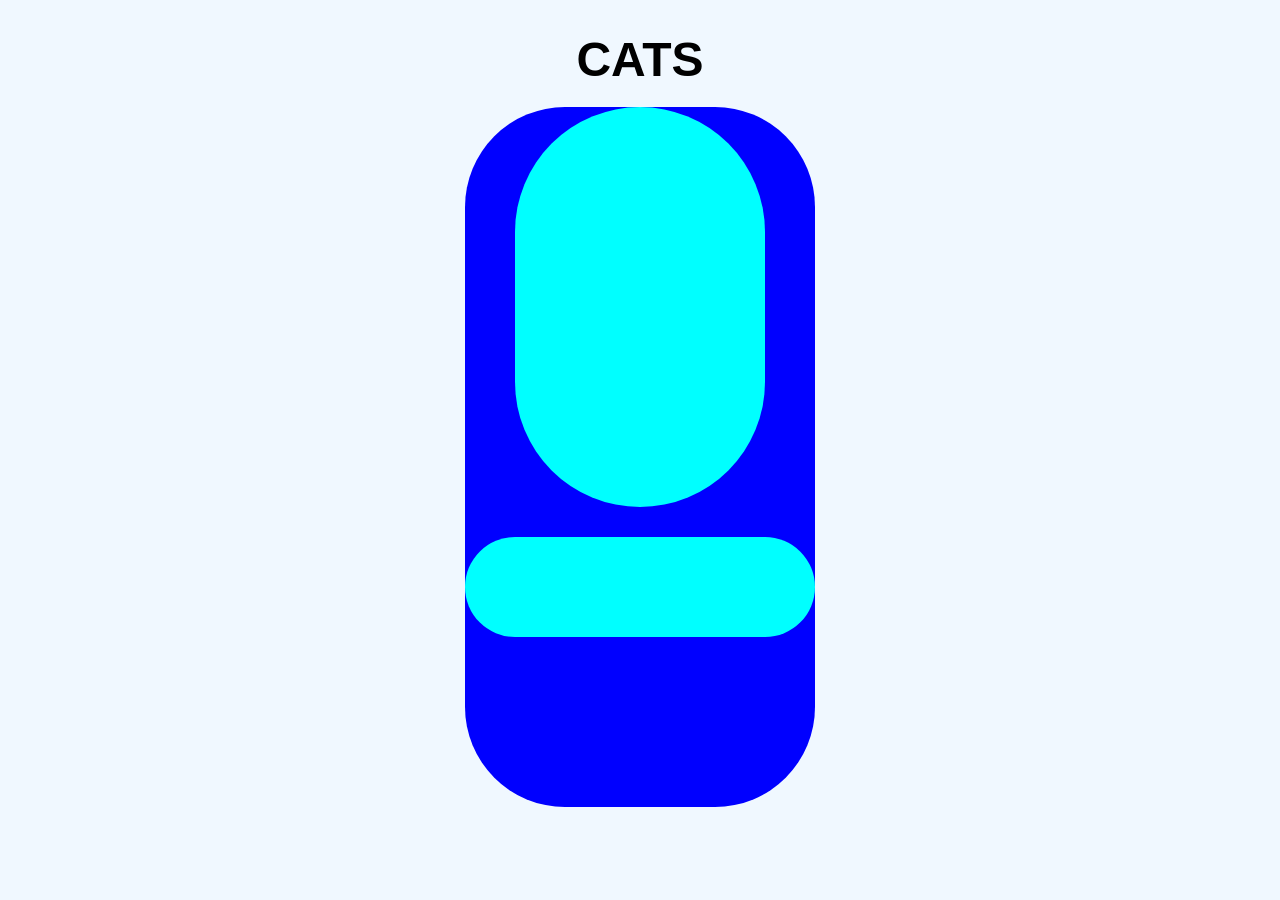
<file: CATS/CATS.html>
<!DOCTYPE html>
<html lang="en">
<head>
    <meta charset="UTF-8">
    <meta name="viewport" content="width=device-width, initial-scale=1.0">
    <title>ART</title>
    <link rel="stylesheet" href="CATS.css">
</head>
<body>
    <div class="header">
        <h1>CATS</h1>
    </div>
    <div class="arts">
       <div class="Genius"></div>
       <div class="Doctor"></div>
    </div>
     
</body>
</html>
</file>
<file: css/style.css>
/* ==========================================================================
   DAVID CHEGE MUNGAI — MASTER PORTFOLIO DESIGN SYSTEM
   Theme: Modern Obsidian Dark & Cybernetic Glow
   Designed for Narrative Storytelling, High Impact & Hiring Teams
   ========================================================================== */

:root {
  /* Color Palette */
  --bg-darkest: #050811;
  --bg-primary: #0a0f1d;
  --bg-surface: #111a2e;
  --bg-surface-elevated: #16223b;
  --bg-surface-hover: #1e2d4d;
  --bg-glass: rgba(16, 26, 46, 0.75);
  --bg-glass-card: rgba(17, 26, 46, 0.6);

  /* Accents & Signals */
  --accent-cyan: #06b6d4;
  --accent-cyan-glow: rgba(6, 182, 212, 0.25);
  --accent-emerald: #10b981;
  --accent-emerald-glow: rgba(16, 185, 129, 0.25);
  --accent-indigo: #6366f1;
  --accent-purple: #8b5cf6;
  --accent-amber: #f59e0b;
  --accent-rose: #f43f5e;

  /* Typography Colors */
  --text-main: #f8fafc;
  --text-secondary: #cbd5e1;
  --text-muted: #8492a6;
  --text-faint: #475569;

  /* Borders & Dividers */
  --border-subtle: rgba(255, 255, 255, 0.08);
  --border-light: rgba(255, 255, 255, 0.14);
  --border-accent: rgba(6, 182, 212, 0.4);
  --border-emerald: rgba(16, 185, 129, 0.4);

  /* Typography Fonts */
  --font-body: 'Plus Jakarta Sans', -apple-system, BlinkMacSystemFont, 'Segoe UI', Roboto, sans-serif;
  --font-heading: 'Plus Jakarta Sans', sans-serif;
  --font-mono: 'JetBrains Mono', 'Fira Code', monospace;

  /* Shadows */
  --shadow-sm: 0 4px 12px rgba(0, 0, 0, 0.25);
  --shadow-md: 0 10px 25px -5px rgba(0, 0, 0, 0.4), 0 8px 10px -6px rgba(0, 0, 0, 0.4);
  --shadow-lg: 0 20px 40px -10px rgba(0, 0, 0, 0.6);
  --shadow-glow-cyan: 0 0 30px rgba(6, 182, 212, 0.2);
  --shadow-glow-emerald: 0 0 30px rgba(16, 185, 129, 0.2);

  /* Layout */
  --container-max: 1200px;
  --radius-sm: 6px;
  --radius-md: 12px;
  --radius-lg: 18px;
  --radius-xl: 24px;
  --radius-full: 9999px;

  /* Animation */
  --transition: all 0.25s cubic-bezier(0.16, 1, 0.3, 1);
  --transition-smooth: all 0.4s cubic-bezier(0.16, 1, 0.3, 1);
}

/* Base Reset & Setup */
*, *::before, *::after {
  box-sizing: border-box;
  margin: 0;
  padding: 0;
}

html {
  scroll-behavior: smooth;
  font-size: 16px;
  color-scheme: dark;
}

body {
  font-family: var(--font-body);
  background-color: var(--bg-darkest);
  color: var(--text-main);
  line-height: 1.65;
  -webkit-font-smoothing: antialiased;
  -moz-osx-font-smoothing: grayscale;
  overflow-x: hidden;
  position: relative;
}

body.no-scroll {
  overflow: hidden;
}

/* Background Ambient Canvas Glow */
.ambient-glow {
  position: fixed;
  top: 0;
  left: 0;
  width: 100vw;
  height: 100vh;
  pointer-events: none;
  z-index: 0;
  overflow: hidden;
}

.ambient-blob {
  position: absolute;
  border-radius: 50%;
  filter: blur(100px);
  opacity: 0.18;
  animation: pulseBlob 20s infinite alternate ease-in-out;
}

.blob-1 {
  width: 600px;
  height: 600px;
  background: radial-gradient(circle, var(--accent-cyan) 0%, transparent 70%);
  top: -150px;
  right: -100px;
}

.blob-2 {
  width: 500px;
  height: 500px;
  background: radial-gradient(circle, var(--accent-indigo) 0%, transparent 70%);
  bottom: 20%;
  left: -150px;
  animation-delay: -5s;
}

.blob-3 {
  width: 450px;
  height: 450px;
  background: radial-gradient(circle, var(--accent-emerald) 0%, transparent 70%);
  top: 45%;
  right: 10%;
  animation-delay: -10s;
}

@keyframes pulseBlob {
  0% { transform: scale(1) translate(0, 0); }
  50% { transform: scale(1.15) translate(30px, -20px); }
  100% { transform: scale(0.95) translate(-20px, 30px); }
}

/* Grid Pattern Overlay */
.grid-overlay {
  position: fixed;
  top: 0;
  left: 0;
  width: 100%;
  height: 100%;
  background-image: linear-gradient(var(--border-subtle) 1px, transparent 1px),
                    linear-gradient(90deg, var(--border-subtle) 1px, transparent 1px);
  background-size: 60px 60px;
  opacity: 0.25;
  pointer-events: none;
  z-index: 0;
}

/* Container */
.container {
  width: 100%;
  max-width: var(--container-max);
  margin: 0 auto;
  padding: 0 1.5rem;
  position: relative;
  z-index: 1;
}

/* Typography Utilities */
h1, h2, h3, h4, h5, h6 {
  font-family: var(--font-heading);
  color: var(--text-main);
  font-weight: 700;
  line-height: 1.2;
  letter-spacing: -0.02em;
}

p {
  color: var(--text-secondary);
  font-size: 1.05rem;
}

a {
  color: inherit;
  text-decoration: none;
  transition: var(--transition);
}

img {
  max-width: 100%;
  height: auto;
  display: block;
}

/* Section Common Styling */
section {
  padding: 100px 0;
  position: relative;
  z-index: 1;
}

.section-header {
  text-align: center;
  max-width: 780px;
  margin: 0 auto 60px;
}

.section-badge {
  display: inline-flex;
  align-items: center;
  gap: 8px;
  padding: 6px 14px;
  background: rgba(6, 182, 212, 0.1);
  border: 1px solid var(--border-accent);
  border-radius: var(--radius-full);
  font-size: 0.85rem;
  font-weight: 600;
  color: var(--accent-cyan);
  text-transform: uppercase;
  letter-spacing: 0.08em;
  margin-bottom: 16px;
}

.section-badge i {
  font-size: 0.8rem;
}

.section-title {
  font-size: clamp(2rem, 4vw, 2.75rem);
  font-weight: 800;
  margin-bottom: 16px;
  color: var(--text-main);
}

.section-title .text-gradient {
  background: linear-gradient(135deg, #f8fafc 30%, var(--accent-cyan) 100%);
  -webkit-background-clip: text;
  -webkit-text-fill-color: transparent;
}

.section-subtitle {
  color: var(--text-muted);
  font-size: 1.1rem;
  line-height: 1.7;
}

/* Button System */
.btn {
  display: inline-flex;
  align-items: center;
  justify-content: center;
  gap: 10px;
  padding: 12px 24px;
  border-radius: var(--radius-md);
  font-size: 0.95rem;
  font-weight: 600;
  cursor: pointer;
  transition: var(--transition);
  border: 1px solid transparent;
  white-space: nowrap;
}

.btn-primary {
  background: linear-gradient(135deg, var(--accent-cyan) 0%, #0284c7 100%);
  color: #050811;
  font-weight: 700;
  box-shadow: 0 4px 20px var(--accent-cyan-glow);
}

.btn-primary:hover {
  transform: translateY(-2px);
  box-shadow: 0 8px 25px rgba(6, 182, 212, 0.4);
  background: linear-gradient(135deg, #22d3ee 0%, #0369a1 100%);
}

.btn-vibe {
  background: linear-gradient(135deg, #10b981 0%, #059669 100%);
  color: #050811;
  font-weight: 700;
  box-shadow: 0 4px 20px var(--accent-emerald-glow);
}

.btn-vibe:hover {
  transform: translateY(-2px);
  box-shadow: 0 8px 25px rgba(16, 185, 129, 0.4);
}

.btn-story {
  background: rgba(99, 102, 241, 0.15);
  border-color: rgba(99, 102, 241, 0.4);
  color: #a5b4fc;
}

.btn-story:hover {
  background: rgba(99, 102, 241, 0.3);
  color: #fff;
  border-color: #818cf8;
  transform: translateY(-2px);
}

.btn-outline {
  background: rgba(255, 255, 255, 0.03);
  border: 1px solid var(--border-light);
  color: var(--text-main);
}

.btn-outline:hover {
  background: rgba(255, 255, 255, 0.08);
  border-color: var(--text-main);
  transform: translateY(-2px);
}

.btn-sm {
  padding: 8px 16px;
  font-size: 0.85rem;
  border-radius: var(--radius-sm);
}

/* ==========================================================================
   NAVIGATION BAR
   ========================================================================== */
.navbar {
  position: fixed;
  top: 0;
  left: 0;
  width: 100%;
  height: 78px;
  background: rgba(5, 8, 17, 0.85);
  backdrop-filter: blur(16px);
  -webkit-backdrop-filter: blur(16px);
  border-bottom: 1px solid var(--border-subtle);
  z-index: 1000;
  transition: var(--transition);
}

.navbar.scrolled {
  background: rgba(5, 8, 17, 0.95);
  height: 70px;
  border-bottom-color: var(--border-light);
  box-shadow: var(--shadow-md);
}

.nav-container {
  display: flex;
  align-items: center;
  justify-content: space-between;
  height: 100%;
}

.brand-logo {
  display: flex;
  align-items: center;
  gap: 12px;
}

.logo-badge {
  width: 42px;
  height: 42px;
  border-radius: var(--radius-md);
  background: linear-gradient(135deg, rgba(6, 182, 212, 0.2) 0%, rgba(16, 185, 129, 0.2) 100%);
  border: 1px solid var(--border-accent);
  display: flex;
  align-items: center;
  justify-content: center;
  font-weight: 800;
  font-size: 1.1rem;
  color: var(--accent-cyan);
  box-shadow: 0 0 15px var(--accent-cyan-glow);
}

.logo-info {
  display: flex;
  flex-direction: column;
}

.logo-name {
  font-weight: 700;
  font-size: 1.05rem;
  letter-spacing: -0.01em;
  color: var(--text-main);
}

.logo-tag {
  font-size: 0.75rem;
  color: var(--accent-emerald);
  font-family: var(--font-mono);
  display: flex;
  align-items: center;
  gap: 6px;
}

.status-dot {
  width: 6px;
  height: 6px;
  border-radius: 50%;
  background: var(--accent-emerald);
  box-shadow: 0 0 8px var(--accent-emerald);
  animation: pulseDot 2s infinite;
}

@keyframes pulseDot {
  0%, 100% { opacity: 1; transform: scale(1); }
  50% { opacity: 0.4; transform: scale(0.85); }
}

.nav-links {
  display: flex;
  align-items: center;
  list-style: none;
  gap: 28px;
}

.nav-link {
  font-size: 0.92rem;
  font-weight: 500;
  color: var(--text-muted);
  position: relative;
  padding: 6px 0;
}

.nav-link:hover, .nav-link.active {
  color: var(--text-main);
}

.nav-link::after {
  content: '';
  position: absolute;
  bottom: 0;
  left: 0;
  width: 0%;
  height: 2px;
  background: var(--accent-cyan);
  transition: var(--transition);
  border-radius: 2px;
}

.nav-link:hover::after, .nav-link.active::after {
  width: 100%;
}

.nav-actions {
  display: flex;
  align-items: center;
  gap: 14px;
}

/* AI Storyteller trigger button in Navbar */
.nav-ai-btn {
  display: flex;
  align-items: center;
  gap: 8px;
  padding: 8px 14px;
  background: rgba(99, 102, 241, 0.15);
  border: 1px solid rgba(99, 102, 241, 0.35);
  border-radius: var(--radius-full);
  font-size: 0.85rem;
  font-weight: 600;
  color: #a5b4fc;
  cursor: pointer;
  transition: var(--transition);
}

.nav-ai-btn:hover {
  background: rgba(99, 102, 241, 0.3);
  border-color: #818cf8;
  color: #fff;
  box-shadow: 0 0 15px rgba(99, 102, 241, 0.3);
}

.nav-ai-btn i {
  color: #c7d2fe;
  animation: rotateSparkle 4s linear infinite;
}

@keyframes rotateSparkle {
  0% { transform: rotate(0deg); }
  100% { transform: rotate(360deg); }
}

/* Hamburger Menu Toggle */
.hamburger {
  display: none;
  background: none;
  border: none;
  cursor: pointer;
  padding: 8px;
  flex-direction: column;
  gap: 5px;
}

.hamburger span {
  width: 24px;
  height: 2px;
  background: var(--text-main);
  border-radius: 2px;
  transition: var(--transition);
}

.hamburger.active span:nth-child(1) {
  transform: translateY(7px) rotate(45deg);
}

.hamburger.active span:nth-child(2) {
  opacity: 0;
}

.hamburger.active span:nth-child(3) {
  transform: translateY(-7px) rotate(-45deg);
}

/* ==========================================================================
   HERO SECTION — THE NARRATIVE HOOK
   ========================================================================== */
.hero {
  min-height: 100vh;
  display: flex;
  align-items: center;
  padding-top: 130px;
  padding-bottom: 80px;
  position: relative;
}

.hero-grid {
  display: grid;
  grid-template-columns: 1.15fr 0.85fr;
  align-items: center;
  gap: 50px;
}

.hero-content {
  position: relative;
  z-index: 2;
}

.hero-badge-pill {
  display: inline-flex;
  align-items: center;
  gap: 10px;
  background: rgba(16, 185, 129, 0.1);
  border: 1px solid var(--border-emerald);
  padding: 6px 14px;
  border-radius: var(--radius-full);
  font-size: 0.85rem;
  color: var(--accent-emerald);
  font-weight: 600;
  margin-bottom: 24px;
}

.hero-title {
  font-size: clamp(2.4rem, 5.5vw, 4rem);
  font-weight: 800;
  line-height: 1.12;
  margin-bottom: 20px;
  letter-spacing: -0.03em;
}

.hero-title .highlight-blue {
  color: var(--accent-cyan);
}

.hero-title .highlight-gradient {
  background: linear-gradient(135deg, #10b981 0%, #06b6d4 100%);
  -webkit-background-clip: text;
  -webkit-text-fill-color: transparent;
}

.hero-tagline {
  font-size: clamp(1.15rem, 2vw, 1.35rem);
  font-weight: 500;
  color: var(--text-secondary);
  margin-bottom: 20px;
  line-height: 1.5;
}

.hero-story-teaser {
  font-size: 1.05rem;
  color: var(--text-muted);
  line-height: 1.8;
  margin-bottom: 34px;
  max-width: 620px;
  border-left: 3px solid var(--accent-cyan);
  padding-left: 16px;
  background: linear-gradient(90deg, rgba(6, 182, 212, 0.05) 0%, transparent 100%);
  border-radius: 0 var(--radius-sm) var(--radius-sm) 0;
}

.hero-cta-group {
  display: flex;
  flex-wrap: wrap;
  align-items: center;
  gap: 16px;
  margin-bottom: 40px;
}

.hero-trust-badges {
  display: flex;
  flex-wrap: wrap;
  gap: 20px;
  padding-top: 24px;
  border-top: 1px solid var(--border-subtle);
}

.trust-item {
  display: flex;
  align-items: center;
  gap: 8px;
  font-size: 0.85rem;
  color: var(--text-muted);
}

.trust-item i {
  color: var(--accent-cyan);
}

/* Hero Portrait & Interactive Card */
.hero-visual {
  position: relative;
  display: flex;
  justify-content: center;
}

.portrait-frame {
  position: relative;
  width: 100%;
  max-width: 380px;
}

.portrait-glow {
  position: absolute;
  inset: -15px;
  background: linear-gradient(135deg, var(--accent-cyan) 0%, var(--accent-indigo) 50%, var(--accent-emerald) 100%);
  border-radius: var(--radius-xl);
  filter: blur(25px);
  opacity: 0.35;
  z-index: 1;
}

.portrait-card {
  position: relative;
  background: var(--bg-surface);
  border: 1px solid var(--border-light);
  border-radius: var(--radius-xl);
  overflow: hidden;
  box-shadow: var(--shadow-lg);
  z-index: 2;
}

.portrait-image {
  width: 100%;
  height: 380px;
  object-fit: cover;
  object-position: center 20%;
  filter: contrast(1.05) brightness(0.98);
  transition: var(--transition-smooth);
}

.portrait-card:hover .portrait-image {
  transform: scale(1.03);
}

.portrait-overlay-meta {
  padding: 18px 20px;
  background: linear-gradient(180deg, rgba(17, 26, 46, 0.6) 0%, rgba(10, 15, 29, 0.95) 100%);
  border-top: 1px solid var(--border-subtle);
  display: flex;
  align-items: center;
  justify-content: space-between;
}

.portrait-meta-info h4 {
  font-size: 1.1rem;
  margin-bottom: 2px;
}

.portrait-meta-info p {
  font-size: 0.82rem;
  color: var(--accent-cyan);
  font-family: var(--font-mono);
}

.location-tag {
  display: flex;
  align-items: center;
  gap: 6px;
  font-size: 0.8rem;
  color: var(--text-muted);
  background: rgba(255, 255, 255, 0.05);
  padding: 4px 10px;
  border-radius: var(--radius-full);
}

/* Floating Interactive Badges on Hero */
.floating-badge {
  position: absolute;
  background: rgba(17, 26, 46, 0.9);
  backdrop-filter: blur(12px);
  -webkit-backdrop-filter: blur(12px);
  border: 1px solid var(--border-accent);
  padding: 10px 16px;
  border-radius: var(--radius-md);
  display: flex;
  align-items: center;
  gap: 10px;
  box-shadow: var(--shadow-md);
  z-index: 3;
  animation: floatCard 6s ease-in-out infinite;
}

.floating-badge.vibe-badge {
  top: -15px;
  left: -20px;
  border-color: var(--border-emerald);
}

.floating-badge.scale-badge {
  bottom: 25px;
  right: -25px;
  animation-delay: -3s;
}

.badge-icon {
  width: 34px;
  height: 34px;
  border-radius: var(--radius-sm);
  display: flex;
  align-items: center;
  justify-content: center;
  font-size: 1rem;
}

.vibe-badge .badge-icon {
  background: rgba(16, 185, 129, 0.15);
  color: var(--accent-emerald);
}

.scale-badge .badge-icon {
  background: rgba(6, 182, 212, 0.15);
  color: var(--accent-cyan);
}

.badge-text span {
  display: block;
  font-size: 0.75rem;
  color: var(--text-muted);
}

.badge-text strong {
  font-size: 0.88rem;
  color: var(--text-main);
}

@keyframes floatCard {
  0%, 100% { transform: translateY(0); }
  50% { transform: translateY(-8px); }
}

/* ==========================================================================
   THE STORY TIMELINE SECTION — "THE BUILDER'S ODYSSEY"
   ========================================================================== */
.story-section {
  background: linear-gradient(180deg, var(--bg-darkest) 0%, rgba(10, 15, 29, 0.7) 100%);
  border-top: 1px solid var(--border-subtle);
  border-bottom: 1px solid var(--border-subtle);
}

.timeline-container {
  position: relative;
  max-width: 960px;
  margin: 0 auto;
  padding: 20px 0;
}

.timeline-line {
  position: absolute;
  top: 0;
  bottom: 0;
  left: 32px;
  width: 2px;
  background: linear-gradient(180deg, var(--accent-cyan) 0%, var(--accent-indigo) 50%, var(--accent-emerald) 100%);
}

.timeline-chapter {
  position: relative;
  padding-left: 80px;
  margin-bottom: 50px;
}

.timeline-chapter:last-child {
  margin-bottom: 0;
}

.chapter-node {
  position: absolute;
  left: 17px;
  top: 0;
  width: 32px;
  height: 32px;
  border-radius: 50%;
  background: var(--bg-surface);
  border: 2px solid var(--accent-cyan);
  display: flex;
  align-items: center;
  justify-content: center;
  font-size: 0.85rem;
  color: var(--accent-cyan);
  box-shadow: 0 0 15px var(--accent-cyan-glow);
  z-index: 2;
}

.chapter-node.active-node {
  border-color: var(--accent-emerald);
  color: var(--accent-emerald);
  box-shadow: 0 0 15px var(--accent-emerald-glow);
}

.chapter-card {
  background: var(--bg-glass-card);
  backdrop-filter: blur(12px);
  -webkit-backdrop-filter: blur(12px);
  border: 1px solid var(--border-subtle);
  border-radius: var(--radius-lg);
  padding: 30px;
  transition: var(--transition-smooth);
}

.chapter-card:hover {
  border-color: var(--border-accent);
  transform: translateX(6px);
  box-shadow: var(--shadow-md);
}

.chapter-header {
  display: flex;
  flex-wrap: wrap;
  align-items: center;
  justify-content: space-between;
  gap: 12px;
  margin-bottom: 14px;
}

.chapter-tag {
  font-family: var(--font-mono);
  font-size: 0.82rem;
  color: var(--accent-cyan);
  font-weight: 600;
  background: rgba(6, 182, 212, 0.1);
  padding: 3px 10px;
  border-radius: var(--radius-full);
}

.chapter-date {
  font-size: 0.85rem;
  color: var(--text-muted);
}

.chapter-title {
  font-size: 1.45rem;
  margin-bottom: 12px;
  color: var(--text-main);
}

.chapter-narrative {
  font-size: 1.02rem;
  line-height: 1.75;
  color: var(--text-secondary);
  margin-bottom: 18px;
}

.chapter-highlights {
  display: flex;
  flex-wrap: wrap;
  gap: 8px;
}

.highlight-chip {
  font-size: 0.8rem;
  background: rgba(255, 255, 255, 0.05);
  border: 1px solid var(--border-subtle);
  color: var(--text-secondary);
  padding: 4px 10px;
  border-radius: var(--radius-full);
}

/* ==========================================================================
   FEATURED PROJECTS & MOONSHOT SHOWCASE
   ========================================================================== */
.projects-section {
  position: relative;
}

/* Category Filter Tabs */
.filter-tabs {
  display: flex;
  flex-wrap: wrap;
  justify-content: center;
  gap: 10px;
  margin-bottom: 45px;
}

.filter-btn {
  padding: 10px 20px;
  background: var(--bg-surface);
  border: 1px solid var(--border-subtle);
  border-radius: var(--radius-full);
  color: var(--text-muted);
  font-size: 0.9rem;
  font-weight: 600;
  cursor: pointer;
  transition: var(--transition);
}

.filter-btn:hover {
  color: var(--text-main);
  border-color: var(--border-light);
  background: var(--bg-surface-elevated);
}

.filter-btn.active {
  background: rgba(6, 182, 212, 0.15);
  border-color: var(--accent-cyan);
  color: var(--accent-cyan);
  box-shadow: 0 0 15px var(--accent-cyan-glow);
}

/* Projects Grid */
.projects-grid {
  display: grid;
  grid-template-columns: repeat(auto-fill, minmax(360px, 1fr));
  gap: 32px;
}

.project-card {
  background: var(--bg-surface);
  border: 1px solid var(--border-subtle);
  border-radius: var(--radius-lg);
  overflow: hidden;
  display: flex;
  flex-direction: column;
  transition: var(--transition-smooth);
  position: relative;
}

.project-card:hover {
  transform: translateY(-6px);
  border-color: var(--border-accent);
  box-shadow: var(--shadow-lg), var(--shadow-glow-cyan);
}

/* Distinct Moonshot Glow */
.project-card.moonshot-card {
  border-color: rgba(99, 102, 241, 0.3);
}

.project-card.moonshot-card:hover {
  border-color: #818cf8;
  box-shadow: var(--shadow-lg), 0 0 30px rgba(99, 102, 241, 0.25);
}

.project-media {
  position: relative;
  width: 100%;
  height: 220px;
  background: #050811;
  overflow: hidden;
}

.project-img {
  width: 100%;
  height: 100%;
  object-fit: cover;
  object-position: top;
  transition: transform 0.6s cubic-bezier(0.16, 1, 0.3, 1);
}

.project-card:hover .project-img {
  transform: scale(1.06);
}

.project-type-badge {
  position: absolute;
  top: 14px;
  left: 14px;
  padding: 4px 10px;
  border-radius: var(--radius-full);
  font-size: 0.75rem;
  font-weight: 700;
  text-transform: uppercase;
  letter-spacing: 0.05em;
  backdrop-filter: blur(8px);
  -webkit-backdrop-filter: blur(8px);
  z-index: 2;
}

.badge-moonshot {
  background: rgba(99, 102, 241, 0.85);
  color: #fff;
  box-shadow: 0 0 10px rgba(99, 102, 241, 0.5);
}

.badge-live {
  background: rgba(16, 185, 129, 0.85);
  color: #050811;
  box-shadow: 0 0 10px rgba(16, 185, 129, 0.5);
}

.badge-commercial {
  background: rgba(6, 182, 212, 0.85);
  color: #050811;
}

.badge-academic {
  background: rgba(148, 163, 184, 0.85);
  color: #050811;
}

.project-body {
  padding: 24px;
  display: flex;
  flex-direction: column;
  flex: 1;
}

.project-story-hook {
  font-size: 0.8rem;
  font-family: var(--font-mono);
  color: var(--accent-cyan);
  margin-bottom: 6px;
}

.project-title {
  font-size: 1.35rem;
  font-weight: 700;
  margin-bottom: 12px;
  color: var(--text-main);
}

.project-description {
  font-size: 0.95rem;
  line-height: 1.6;
  color: var(--text-secondary);
  margin-bottom: 18px;
  flex-grow: 1;
}

.project-tech-tags {
  display: flex;
  flex-wrap: wrap;
  gap: 6px;
  margin-bottom: 22px;
}

.tech-tag {
  font-size: 0.78rem;
  font-family: var(--font-mono);
  background: rgba(255, 255, 255, 0.04);
  color: var(--text-muted);
  border: 1px solid var(--border-subtle);
  padding: 3px 8px;
  border-radius: var(--radius-sm);
}

.project-actions {
  display: flex;
  align-items: center;
  justify-content: space-between;
  gap: 10px;
  padding-top: 16px;
  border-top: 1px solid var(--border-subtle);
}

.project-links {
  display: flex;
  align-items: center;
  gap: 12px;
}

.icon-link {
  width: 36px;
  height: 36px;
  border-radius: 50%;
  background: var(--bg-surface-elevated);
  border: 1px solid var(--border-subtle);
  display: flex;
  align-items: center;
  justify-content: center;
  color: var(--text-secondary);
  font-size: 0.9rem;
  transition: var(--transition);
}

.icon-link:hover {
  background: var(--accent-cyan);
  color: #050811;
  border-color: var(--accent-cyan);
  transform: translateY(-2px);
}

/* ==========================================================================
   VIBE CODING & TECHNICAL CAPABILITIES (SKILLS)
   ========================================================================== */
.skills-section {
  background: var(--bg-darkest);
  position: relative;
}

.vibe-coding-banner {
  background: linear-gradient(135deg, rgba(16, 185, 129, 0.1) 0%, rgba(6, 182, 212, 0.05) 100%);
  border: 1px solid var(--border-emerald);
  border-radius: var(--radius-xl);
  padding: 36px;
  margin-bottom: 50px;
  display: grid;
  grid-template-columns: 1.4fr 0.6fr;
  align-items: center;
  gap: 30px;
}

.vibe-content h3 {
  font-size: 1.6rem;
  margin-bottom: 12px;
  display: flex;
  align-items: center;
  gap: 12px;
}

.vibe-content h3 i {
  color: var(--accent-emerald);
}

.vibe-content p {
  font-size: 1.02rem;
  line-height: 1.7;
  color: var(--text-secondary);
  margin-bottom: 20px;
}

.vibe-tools-row {
  display: flex;
  flex-wrap: wrap;
  gap: 10px;
}

.vibe-tool-pill {
  display: inline-flex;
  align-items: center;
  gap: 6px;
  padding: 6px 14px;
  background: rgba(16, 185, 129, 0.15);
  border: 1px solid rgba(16, 185, 129, 0.3);
  border-radius: var(--radius-full);
  font-size: 0.85rem;
  font-weight: 600;
  color: #6ee7b7;
}

.vibe-metric-box {
  background: var(--bg-surface);
  border: 1px solid var(--border-light);
  border-radius: var(--radius-lg);
  padding: 24px;
  text-align: center;
}

.metric-number {
  font-size: 2.5rem;
  font-weight: 800;
  color: var(--accent-emerald);
  line-height: 1;
  margin-bottom: 6px;
}

.metric-label {
  font-size: 0.85rem;
  color: var(--text-muted);
}

/* Structured Skills Grid */
.skills-grid {
  display: grid;
  grid-template-columns: repeat(auto-fit, minmax(320px, 1fr));
  gap: 28px;
}

.skill-card {
  background: var(--bg-surface);
  border: 1px solid var(--border-subtle);
  border-radius: var(--radius-lg);
  padding: 30px;
  transition: var(--transition-smooth);
}

.skill-card:hover {
  border-color: var(--border-accent);
  transform: translateY(-4px);
  box-shadow: var(--shadow-md);
}

.skill-card-header {
  display: flex;
  align-items: center;
  gap: 16px;
  margin-bottom: 20px;
}

.skill-icon-wrap {
  width: 48px;
  height: 48px;
  border-radius: var(--radius-md);
  background: rgba(6, 182, 212, 0.1);
  border: 1px solid var(--border-accent);
  display: flex;
  align-items: center;
  justify-content: center;
  color: var(--accent-cyan);
  font-size: 1.25rem;
}

.skill-card:nth-child(2) .skill-icon-wrap {
  background: rgba(16, 185, 129, 0.1);
  border-color: var(--border-emerald);
  color: var(--accent-emerald);
}

.skill-card:nth-child(3) .skill-icon-wrap {
  background: rgba(99, 102, 241, 0.1);
  border-color: rgba(99, 102, 241, 0.4);
  color: #818cf8;
}

.skill-card-header h3 {
  font-size: 1.2rem;
  margin-bottom: 2px;
}

.skill-card-header span {
  font-size: 0.8rem;
  color: var(--text-muted);
}

.skill-list {
  list-style: none;
  display: flex;
  flex-direction: column;
  gap: 12px;
}

.skill-list li {
  display: flex;
  align-items: flex-start;
  gap: 10px;
  font-size: 0.92rem;
  color: var(--text-secondary);
}

.skill-list li i {
  color: var(--accent-cyan);
  font-size: 0.8rem;
  margin-top: 5px;
}

/* ==========================================================================
   PROFESSIONAL EXPERIENCE & EDUCATION
   ========================================================================== */
.experience-section {
  background: var(--bg-primary);
  border-top: 1px solid var(--border-subtle);
}

.experience-grid {
  display: grid;
  grid-template-columns: 1.2fr 0.8fr;
  gap: 40px;
}

.experience-column h3, .education-column h3 {
  font-size: 1.4rem;
  margin-bottom: 24px;
  display: flex;
  align-items: center;
  gap: 12px;
}

.experience-column h3 i, .education-column h3 i {
  color: var(--accent-cyan);
}

.experience-cards, .education-cards {
  display: flex;
  flex-direction: column;
  gap: 24px;
}

.work-card {
  background: var(--bg-surface);
  border: 1px solid var(--border-subtle);
  border-radius: var(--radius-lg);
  padding: 26px;
  transition: var(--transition);
}

.work-card:hover {
  border-color: var(--border-accent);
}

.work-header {
  display: flex;
  flex-wrap: wrap;
  align-items: center;
  justify-content: space-between;
  gap: 10px;
  margin-bottom: 8px;
}

.work-role {
  font-size: 1.15rem;
  color: var(--text-main);
  font-weight: 700;
}

.work-period {
  font-size: 0.82rem;
  font-family: var(--font-mono);
  color: var(--accent-cyan);
  background: rgba(6, 182, 212, 0.1);
  padding: 3px 10px;
  border-radius: var(--radius-full);
}

.work-company {
  font-size: 0.95rem;
  color: var(--accent-emerald);
  margin-bottom: 14px;
  font-weight: 600;
}

.work-card p {
  font-size: 0.95rem;
  line-height: 1.65;
  color: var(--text-secondary);
  margin-bottom: 14px;
}

.work-bullets {
  list-style: none;
  display: flex;
  flex-direction: column;
  gap: 8px;
}

.work-bullets li {
  display: flex;
  align-items: flex-start;
  gap: 10px;
  font-size: 0.9rem;
  color: var(--text-muted);
}

.work-bullets li i {
  color: var(--accent-emerald);
  font-size: 0.75rem;
  margin-top: 6px;
}

/* ==========================================================================
   SERVICES SECTION — "WHAT PROBLEMS I SOLVE"
   ========================================================================== */
.services-section {
  position: relative;
}

.services-grid {
  display: grid;
  grid-template-columns: repeat(auto-fit, minmax(280px, 1fr));
  gap: 24px;
}

.service-box {
  background: var(--bg-surface);
  border: 1px solid var(--border-subtle);
  border-radius: var(--radius-lg);
  padding: 30px;
  transition: var(--transition-smooth);
}

.service-box:hover {
  border-color: var(--border-emerald);
  transform: translateY(-5px);
  box-shadow: var(--shadow-md), var(--shadow-glow-emerald);
}

.service-icon {
  width: 52px;
  height: 52px;
  border-radius: var(--radius-md);
  background: rgba(16, 185, 129, 0.1);
  border: 1px solid var(--border-emerald);
  display: flex;
  align-items: center;
  justify-content: center;
  color: var(--accent-emerald);
  font-size: 1.35rem;
  margin-bottom: 20px;
}

.service-box h4 {
  font-size: 1.2rem;
  margin-bottom: 12px;
}

.service-box p {
  font-size: 0.93rem;
  line-height: 1.6;
  color: var(--text-muted);
  margin-bottom: 16px;
}

.service-deliverable {
  font-size: 0.8rem;
  font-family: var(--font-mono);
  color: var(--accent-cyan);
}

/* ==========================================================================
   CONTACT & HIRING CONVERSION SECTION
   ========================================================================== */
.contact-section {
  background: linear-gradient(180deg, var(--bg-darkest) 0%, rgba(6, 182, 212, 0.05) 100%);
  border-top: 1px solid var(--border-subtle);
}

.contact-layout {
  display: grid;
  grid-template-columns: 1fr 1fr;
  gap: 50px;
}

.contact-info-panel h3 {
  font-size: 1.8rem;
  margin-bottom: 14px;
}

.contact-info-panel p {
  font-size: 1.05rem;
  line-height: 1.7;
  color: var(--text-secondary);
  margin-bottom: 30px;
}

.contact-channels {
  display: flex;
  flex-direction: column;
  gap: 16px;
  margin-bottom: 30px;
}

.channel-card {
  display: flex;
  align-items: center;
  gap: 16px;
  padding: 16px 20px;
  background: var(--bg-surface);
  border: 1px solid var(--border-subtle);
  border-radius: var(--radius-md);
  transition: var(--transition);
}

.channel-card:hover {
  border-color: var(--border-accent);
  transform: translateX(4px);
  background: var(--bg-surface-elevated);
}

.channel-icon {
  width: 44px;
  height: 44px;
  border-radius: 50%;
  background: rgba(6, 182, 212, 0.1);
  display: flex;
  align-items: center;
  justify-content: center;
  color: var(--accent-cyan);
  font-size: 1.15rem;
}

.channel-card:nth-child(2) .channel-icon {
  background: rgba(16, 185, 129, 0.1);
  color: var(--accent-emerald);
}

.channel-details span {
  display: block;
  font-size: 0.8rem;
  color: var(--text-muted);
}

.channel-details strong {
  font-size: 0.95rem;
  color: var(--text-main);
}

.contact-form-panel {
  background: var(--bg-surface);
  border: 1px solid var(--border-light);
  border-radius: var(--radius-xl);
  padding: 36px;
  box-shadow: var(--shadow-lg);
}

.form-group {
  margin-bottom: 20px;
}

.form-group label {
  display: block;
  font-size: 0.88rem;
  font-weight: 600;
  color: var(--text-secondary);
  margin-bottom: 8px;
}

.form-control {
  width: 100%;
  padding: 13px 16px;
  background: var(--bg-darkest);
  border: 1px solid var(--border-subtle);
  border-radius: var(--radius-md);
  color: var(--text-main);
  font-family: inherit;
  font-size: 0.95rem;
  transition: var(--transition);
}

.form-control:focus {
  outline: none;
  border-color: var(--accent-cyan);
  box-shadow: 0 0 15px var(--accent-cyan-glow);
}

textarea.form-control {
  resize: vertical;
  min-height: 120px;
}

.form-status {
  margin-top: 16px;
  padding: 12px;
  border-radius: var(--radius-sm);
  font-size: 0.9rem;
  display: none;
}

.form-status.success {
  display: block;
  background: rgba(16, 185, 129, 0.15);
  border: 1px solid var(--border-emerald);
  color: #6ee7b7;
}

/* ==========================================================================
   AI STORYTELLER MODAL / DRAWER
   Interactive Cinematic Narrative Assistant
   ========================================================================== */
.ai-modal-backdrop {
  position: fixed;
  inset: 0;
  background: rgba(3, 6, 15, 0.85);
  backdrop-filter: blur(12px);
  -webkit-backdrop-filter: blur(12px);
  z-index: 2000;
  display: flex;
  align-items: center;
  justify-content: center;
  padding: 20px;
  opacity: 0;
  visibility: hidden;
  transition: opacity 0.3s ease, visibility 0.3s ease;
}

.ai-modal-backdrop.open {
  opacity: 1;
  visibility: visible;
}

.ai-modal-box {
  width: 100%;
  max-width: 760px;
  max-height: 88vh;
  background: var(--bg-surface);
  border: 1px solid var(--border-accent);
  border-radius: var(--radius-xl);
  box-shadow: 0 25px 60px rgba(0, 0, 0, 0.8), 0 0 40px rgba(6, 182, 212, 0.25);
  display: flex;
  flex-direction: column;
  overflow: hidden;
  transform: scale(0.94) translateY(20px);
  transition: transform 0.3s cubic-bezier(0.16, 1, 0.3, 1);
}

.ai-modal-backdrop.open .ai-modal-box {
  transform: scale(1) translateY(0);
}

.ai-modal-header {
  padding: 20px 24px;
  background: var(--bg-surface-elevated);
  border-bottom: 1px solid var(--border-subtle);
  display: flex;
  align-items: center;
  justify-content: space-between;
}

.ai-badge-header {
  display: flex;
  align-items: center;
  gap: 12px;
}

.ai-avatar {
  width: 40px;
  height: 40px;
  border-radius: 50%;
  background: linear-gradient(135deg, var(--accent-cyan) 0%, var(--accent-indigo) 100%);
  display: flex;
  align-items: center;
  justify-content: center;
  color: #fff;
  font-size: 1.1rem;
  box-shadow: 0 0 15px rgba(6, 182, 212, 0.5);
  position: relative;
}

.ai-pulse-ring {
  position: absolute;
  inset: -3px;
  border-radius: 50%;
  border: 2px solid var(--accent-cyan);
  animation: pingRing 2s cubic-bezier(0, 0, 0.2, 1) infinite;
}

@keyframes pingRing {
  75%, 100% {
    transform: scale(1.4);
    opacity: 0;
  }
}

.ai-header-titles h4 {
  font-size: 1.1rem;
  margin-bottom: 2px;
}

.ai-header-titles span {
  font-size: 0.8rem;
  color: var(--accent-emerald);
  font-family: var(--font-mono);
}

.modal-close-btn {
  background: rgba(255, 255, 255, 0.05);
  border: 1px solid var(--border-subtle);
  color: var(--text-secondary);
  width: 36px;
  height: 36px;
  border-radius: 50%;
  cursor: pointer;
  display: flex;
  align-items: center;
  justify-content: center;
  font-size: 1rem;
  transition: var(--transition);
}

.modal-close-btn:hover {
  background: rgba(255, 255, 255, 0.15);
  color: #fff;
}

.ai-modal-body {
  padding: 24px;
  overflow-y: auto;
  flex: 1;
}

.ai-story-content {
  background: rgba(6, 10, 20, 0.6);
  border: 1px solid var(--border-subtle);
  border-radius: var(--radius-lg);
  padding: 24px;
  margin-bottom: 20px;
}

.story-act {
  margin-bottom: 24px;
}

.story-act:last-child {
  margin-bottom: 0;
}

.act-title {
  font-size: 0.85rem;
  text-transform: uppercase;
  letter-spacing: 0.08em;
  font-family: var(--font-mono);
  color: var(--accent-cyan);
  margin-bottom: 8px;
  display: flex;
  align-items: center;
  gap: 8px;
}

.act-text {
  font-size: 1.02rem;
  line-height: 1.7;
  color: var(--text-secondary);
}

.act-text strong {
  color: var(--text-main);
  font-weight: 700;
}

.modal-points-list, .modal-steps-list {
  margin: 14px 0;
  padding-left: 22px;
  display: flex;
  flex-direction: column;
  gap: 12px;
}

.modal-points-list li, .modal-steps-list li {
  font-size: 0.98rem;
  line-height: 1.65;
  color: var(--text-secondary);
}

.modal-points-list li strong, .modal-steps-list li strong {
  color: #38bdf8;
  font-weight: 600;
}

.ai-quick-prompts {
  display: flex;
  flex-wrap: wrap;
  gap: 8px;
  margin-top: 14px;
}

.prompt-chip {
  padding: 8px 14px;
  background: var(--bg-surface-elevated);
  border: 1px solid var(--border-light);
  border-radius: var(--radius-full);
  font-size: 0.82rem;
  color: var(--text-secondary);
  cursor: pointer;
  transition: var(--transition);
}

.prompt-chip:hover {
  border-color: var(--accent-cyan);
  color: var(--accent-cyan);
  background: rgba(6, 182, 212, 0.1);
}

/* Floating AI Storyteller Launcher Badge */
.floating-ai-launcher {
  position: fixed;
  bottom: 28px;
  right: 28px;
  z-index: 990;
  display: flex;
  align-items: center;
  gap: 10px;
  padding: 12px 20px;
  background: linear-gradient(135deg, #0f172a 0%, #1e1b4b 100%);
  border: 1px solid rgba(99, 102, 241, 0.5);
  border-radius: var(--radius-full);
  color: #fff;
  cursor: pointer;
  box-shadow: 0 10px 30px rgba(0, 0, 0, 0.5), 0 0 25px rgba(99, 102, 241, 0.35);
  transition: var(--transition);
}

.floating-ai-launcher:hover {
  transform: translateY(-4px) scale(1.03);
  box-shadow: 0 15px 35px rgba(0, 0, 0, 0.6), 0 0 35px rgba(99, 102, 241, 0.5);
  border-color: #a5b4fc;
}

.launcher-icon {
  font-size: 1.15rem;
  color: #c7d2fe;
}

.launcher-label {
  font-size: 0.9rem;
  font-weight: 700;
  letter-spacing: -0.01em;
}

/* Back to Top Button */
.back-to-top {
  position: fixed;
  bottom: 28px;
  left: 28px;
  width: 44px;
  height: 44px;
  border-radius: 50%;
  background: var(--bg-surface-elevated);
  border: 1px solid var(--border-light);
  display: flex;
  align-items: center;
  justify-content: center;
  color: var(--text-main);
  z-index: 900;
  opacity: 0;
  visibility: hidden;
  transition: var(--transition);
}

.back-to-top.visible {
  opacity: 1;
  visibility: visible;
}

.back-to-top:hover {
  background: var(--accent-cyan);
  color: #050811;
  transform: translateY(-3px);
}

/* ==========================================================================
   FOOTER
   ========================================================================== */
.footer {
  padding: 50px 0 30px;
  background: #03060c;
  border-top: 1px solid var(--border-subtle);
  position: relative;
  z-index: 1;
}

.footer-top {
  display: flex;
  flex-wrap: wrap;
  align-items: center;
  justify-content: space-between;
  gap: 20px;
  margin-bottom: 30px;
  padding-bottom: 24px;
  border-bottom: 1px solid var(--border-subtle);
}

.footer-logo {
  display: flex;
  align-items: center;
  gap: 10px;
}

.footer-socials {
  display: flex;
  align-items: center;
  gap: 14px;
}

.social-btn {
  width: 40px;
  height: 40px;
  border-radius: 50%;
  background: var(--bg-surface);
  border: 1px solid var(--border-subtle);
  display: flex;
  align-items: center;
  justify-content: center;
  color: var(--text-muted);
  font-size: 1rem;
  transition: var(--transition);
}

.social-btn:hover {
  background: var(--accent-cyan);
  color: #050811;
  border-color: var(--accent-cyan);
  transform: translateY(-2px);
}

.footer-bottom {
  text-align: center;
  font-size: 0.85rem;
  color: var(--text-muted);
}

/* ==========================================================================
   RESPONSIVE DESIGN & MOBILE OPTIMIZATION
   ========================================================================== */
@media (max-width: 1024px) {
  .hero-grid {
    grid-template-columns: 1fr;
    text-align: center;
    gap: 40px;
  }

  .hero-story-teaser {
    margin: 0 auto 34px;
    border-left: none;
    border-top: 2px solid var(--accent-cyan);
    padding-left: 0;
    padding-top: 14px;
  }

  .hero-cta-group {
    justify-content: center;
  }

  .hero-trust-badges {
    justify-content: center;
  }

  .vibe-coding-banner {
    grid-template-columns: 1fr;
  }

  .experience-grid {
    grid-template-columns: 1fr;
  }

  .contact-layout {
    grid-template-columns: 1fr;
  }
}

@media (max-width: 768px) {
  section {
    padding: 70px 0;
  }

  .nav-links {
    position: fixed;
    top: 78px;
    left: 0;
    width: 100%;
    background: rgba(10, 15, 29, 0.98);
    backdrop-filter: blur(20px);
    -webkit-backdrop-filter: blur(20px);
    flex-direction: column;
    align-items: flex-start;
    padding: 30px;
    gap: 20px;
    border-bottom: 1px solid var(--border-light);
    transform: translateY(-120%);
    transition: transform 0.4s ease;
  }

  .nav-links.active {
    transform: translateY(0);
  }

  .hamburger {
    display: flex;
  }

  .timeline-line {
    left: 20px;
  }

  .chapter-node {
    left: 5px;
  }

  .timeline-chapter {
    padding-left: 50px;
  }

  .floating-ai-launcher {
    bottom: 20px;
    right: 20px;
    padding: 10px 16px;
  }

  .launcher-label {
    display: none;
  }
}

/* ==========================================================================
   CAREER INTERESTS & PROFESSIONAL STRENGTHS ENHANCEMENTS
   ========================================================================== */
.competencies-summary-box {
  background: var(--bg-surface);
  border: 1px solid var(--border-light);
  border-radius: var(--radius-lg);
  padding: 32px;
  margin-top: 36px;
  box-shadow: var(--shadow-md);
  position: relative;
  overflow: hidden;
}

.competencies-summary-box::before {
  content: '';
  position: absolute;
  top: 0;
  left: 0;
  right: 0;
  height: 2px;
  background: linear-gradient(90deg, var(--accent-cyan), var(--accent-emerald), var(--accent-indigo));
}

.competencies-inner-grid {
  display: grid;
  grid-template-columns: repeat(auto-fit, minmax(280px, 1fr));
  gap: 28px;
}

.competency-col-title {
  font-size: 1.1rem;
  font-weight: 700;
  color: var(--text-main);
  display: flex;
  align-items: center;
  gap: 10px;
  margin-bottom: 16px;
}

.competency-col-title i {
  color: var(--accent-cyan);
}

.career-interests-pills {
  display: flex;
  flex-wrap: wrap;
  gap: 10px;
}

.career-interest-pill {
  display: inline-flex;
  align-items: center;
  gap: 8px;
  padding: 7px 14px;
  background: rgba(6, 182, 212, 0.08);
  border: 1px solid rgba(6, 182, 212, 0.3);
  border-radius: var(--radius-full);
  font-size: 0.85rem;
  font-weight: 600;
  color: var(--accent-cyan);
  transition: var(--transition);
}

.career-interest-pill:hover {
  background: rgba(6, 182, 212, 0.18);
  border-color: var(--accent-cyan);
  transform: translateY(-2px);
}

.strengths-bullet-list {
  list-style: none;
  display: flex;
  flex-direction: column;
  gap: 10px;
}

.strengths-bullet-list li {
  display: flex;
  align-items: flex-start;
  gap: 10px;
  font-size: 0.92rem;
  color: var(--text-secondary);
  line-height: 1.5;
}

.strengths-bullet-list li i {
  color: var(--accent-emerald);
  font-size: 0.85rem;
  margin-top: 4px;
}
</file>
<file: CATS/CATS.css>
.header{
    height: 75px;
    width: fit-content;
    text-align: center;
    font-family: Verdana, Geneva, Tahoma, sans-serif;
    font-size: 18pt;
    font-style: bold;
    margin-right: auto;
    margin-left: auto;
    box-shadow: 5px 0.7 black;

}
.arts{
    width: 350px;
    height: 700px;
    margin-right: auto;
    margin-left: auto;
    background-color: blue;
    border-radius: 100px;
}
body{
    background-color: aliceblue;
    text-align: center;
}
.Genius{
    margin-right: auto;
    margin-left: auto;
    height: 400px;
    width: 250px;
    background-color: aqua;
    border-radius: 200px;
}
.Doctor{
    height: 100px;
    width: 350px;
    background-color: aqua;
    border-radius: 200px;
    margin-top: 30px;
}
</file>
